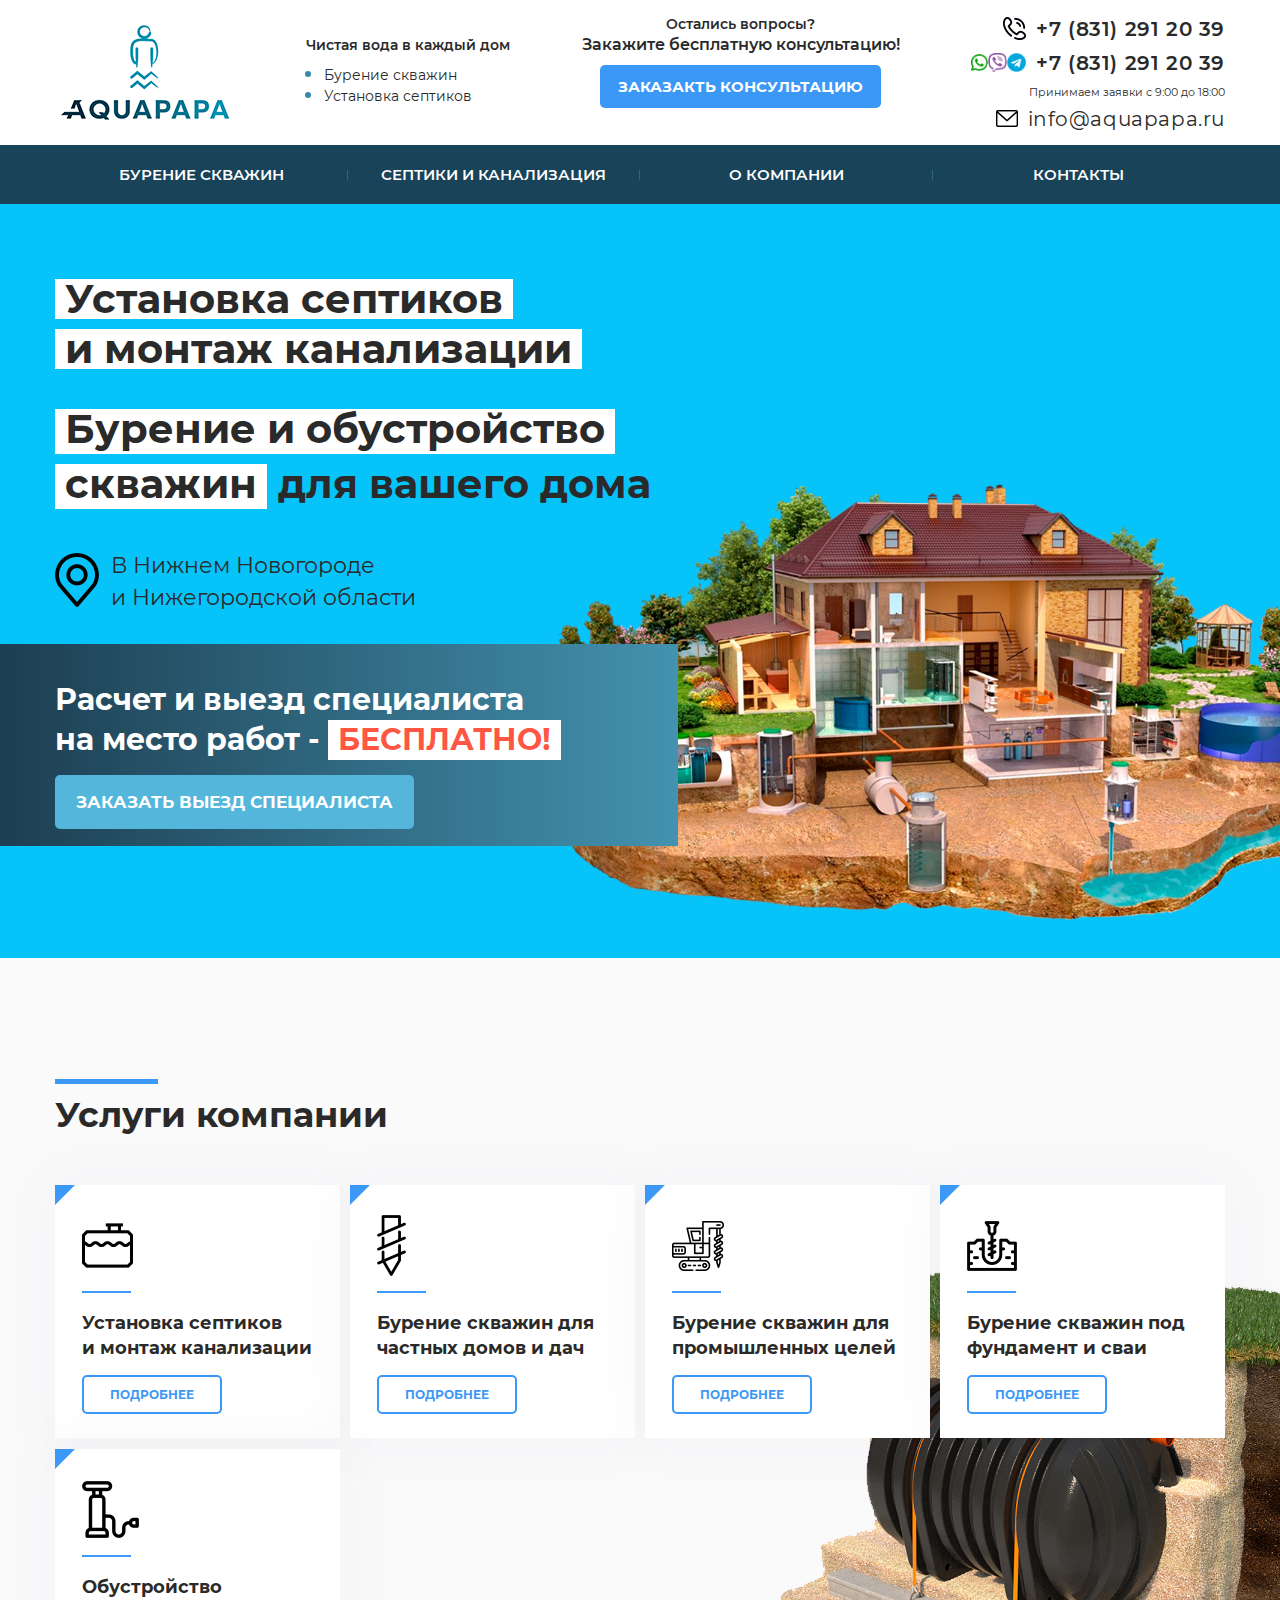
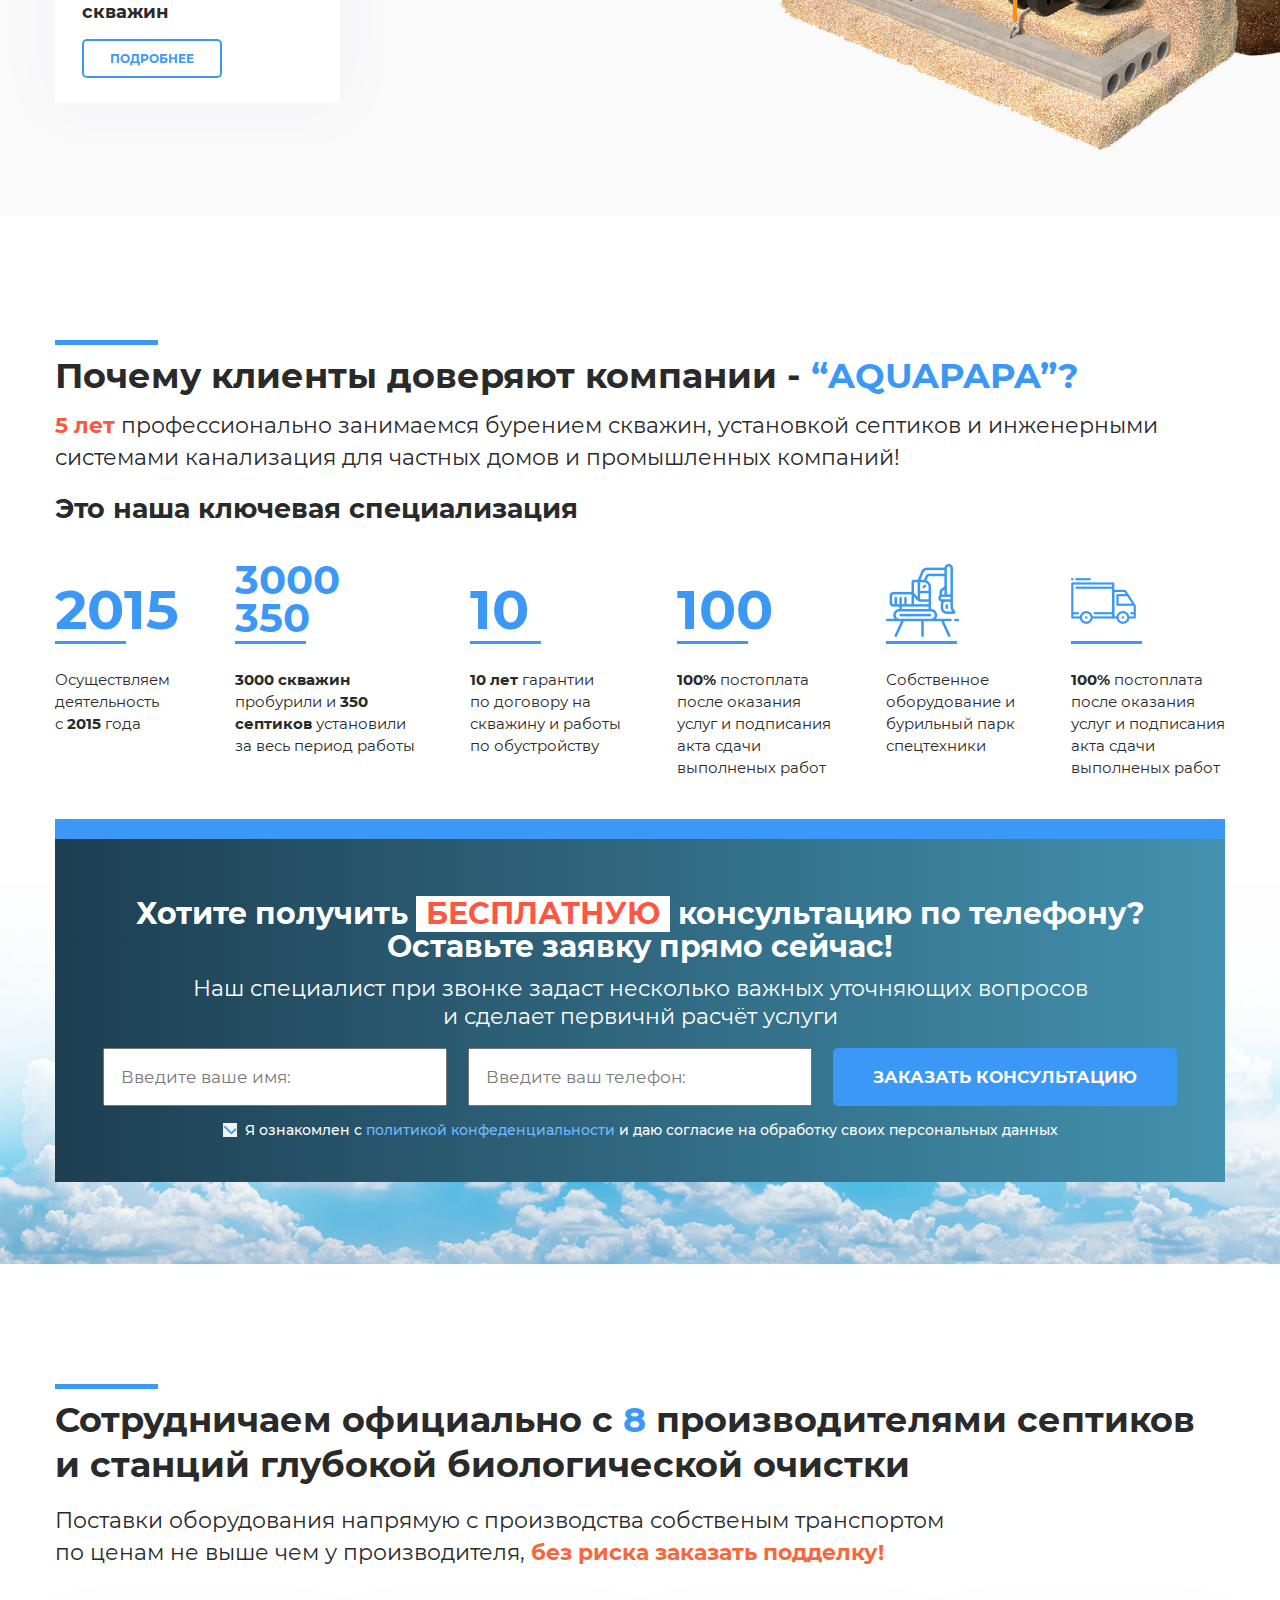
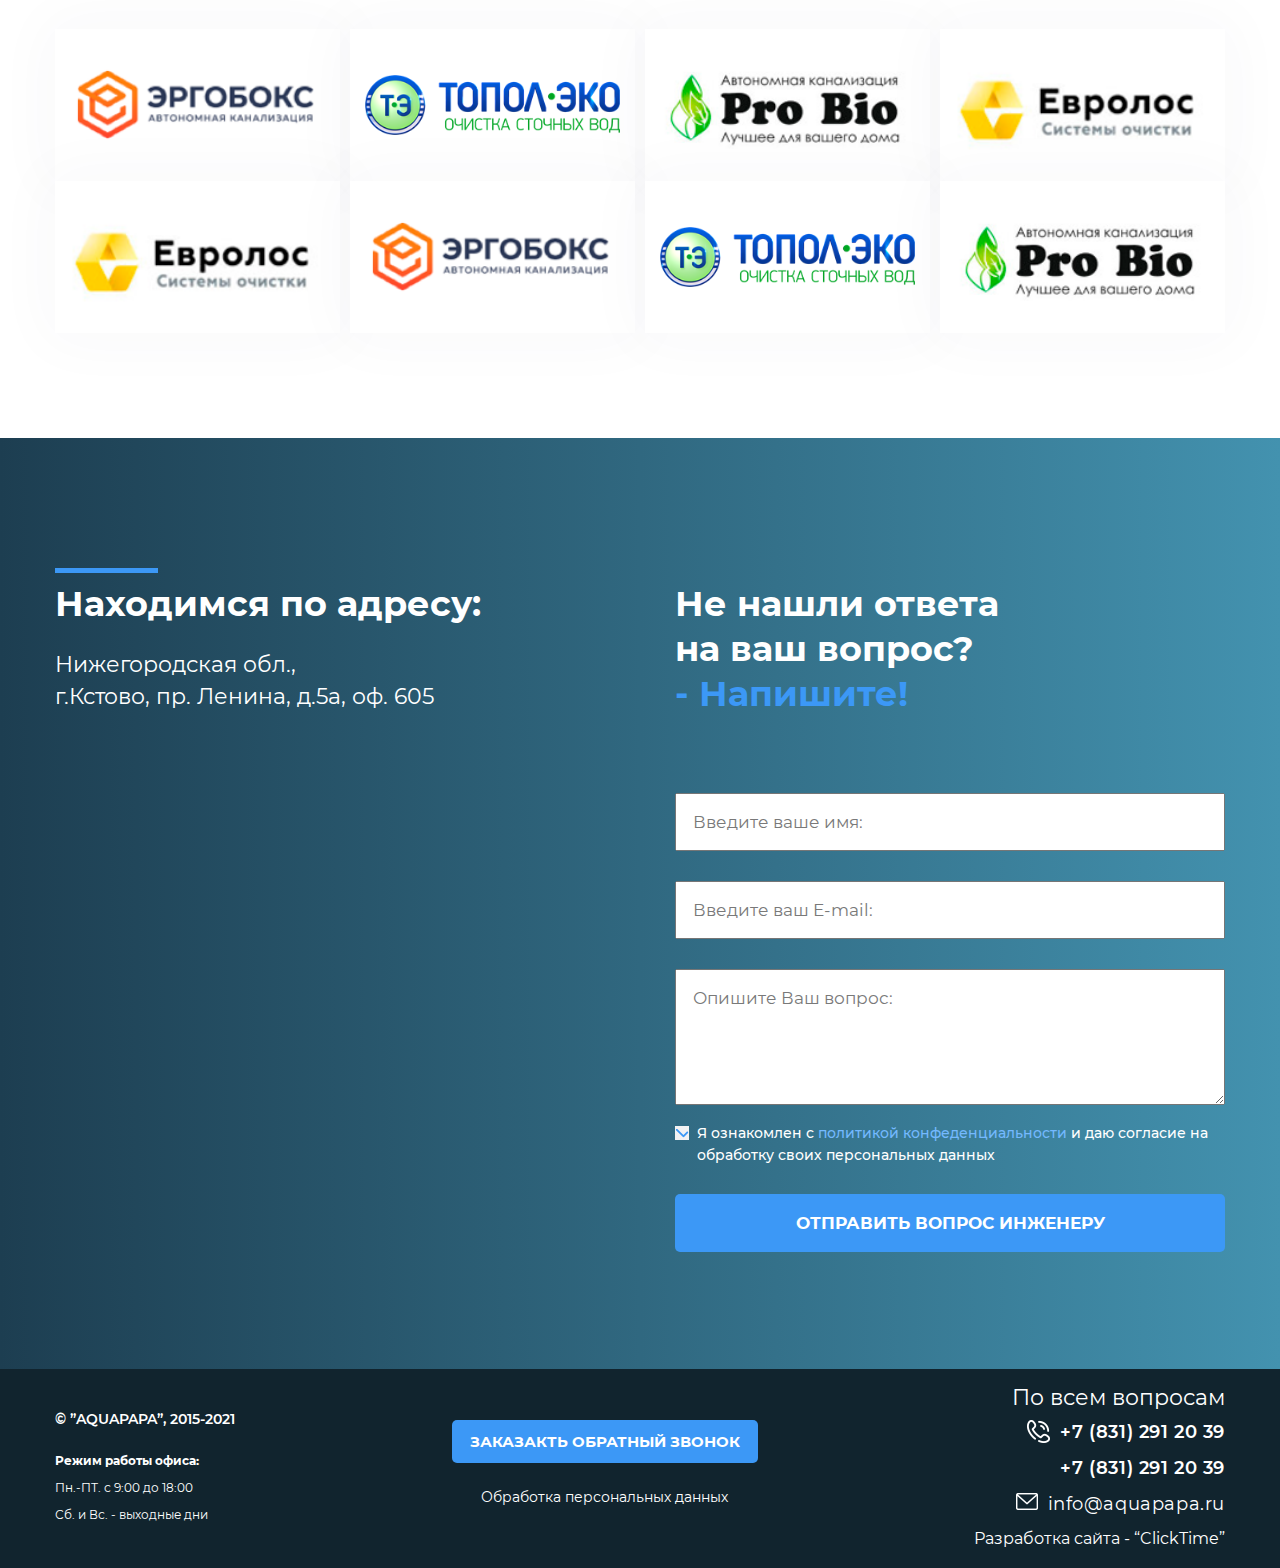
<file: main.html>
<!DOCTYPE html>
<html lang="ru">
<head>
    <meta charset="UTF-8">
    <meta http-equiv="X-UA-Compatible" content="IE=edge">
    <meta name="viewport" content="width=device-width, initial-scale=1.0">
    <link rel="stylesheet" href="css/style.css">
    <link rel="stylesheet" href="css/media.css">
    <title>AQUAPAPA</title>
</head>
<body>
    <header class="header">
        <div class="header-top">
            <div class="container">
                <div class="header-top__inner">
                    <div class="header-top__row">
                        <div class="header-top__col">
                            <div class="logo">
                                <a href="#" class="logo__link">
                                    <img src="img/logo.svg" alt="logo">
                                </a>
                            </div>
                        </div>    
                        <div class="header-top__col">
                            <div class="header-top__suptitle">
                                Чистая вода в каждый дом
                            </div>
                            <ul class="header-top-list">
                                <li class="header-top-list__item"><span>Бурение скважин</span></li>
                                <li class="header-top-list__item"><span>Установка септиков</span></li>
                            </ul>
                        </div>
                        <div class="header-top__col header-top__consultation"> 
                            <div class="header-top__suptitle">
                                Остались вопросы?
                            </div>
                            <div class="header-top__title">
                                Закажите бесплатную консультацию!
                            </div>
                            <div class="header-top-btn">
                                <a href="#" class="header-top-btn__link page-btn__link">
                                    Заказакть консультацию
                                </a>
                            </div>
                        </div>
                        <div class="header-top__col header-top__contacts">
                            <div class="contacts">
                                <div class="contacts__item">
                                    <div class="contacts__icon">
                                        <img src="img/phone-call.svg" alt="">
                                    </div>
                                    <div class="contacts__content">
                                        <a href="tel:+7(831)2912039" class="contact-link">
                                            +7 (831) 291 20 39
                                        </a>
                                    </div>
                                </div>
                                <div class="contacts__item">
                                    <div class="contacts__icon">
                                        <div class="messengers">
                                            <a href="" class="messengers__link" target="_blank">
                                                <img src="img/wtapp.svg" alt="">
                                            </a>
                                            <a href="#" class="messengers__link" target="_blank">
                                                <img src="img/vib.svg" alt="">
                                            </a>
                                            <a href="#" class="messengers__link" target="_blank">
                                                <img src="img/tg.svg" alt="">
                                            </a>
                                        </div>
                                    </div>
                                    <div class="contacts__content">
                                        <a href="tel:+7 (831) 291 20 39" class="contact-link">
                                            +7 (831) 291 20 39
                                        </a>
                                    </div>
                                </div>
                                <div class="schedule-text">
                                    Принимаем заявки с 9:00 до 18:00
                                </div>
                                <div class="contacts__item">
                                    <div class="contacts__icon">
                                        <img src="img/email.svg" alt="">
                                    </div>
                                    <div class="contacts__content contacts-email">
                                        <a href="mailto:info@aquapapa.ru" class="contact-link">
                                            info@aquapapa.ru
                                        </a>
                                    </div>
                                </div>
                            </div>
                        </div>
                    </div>
                </div>
            </div>
            <div class="add-to-favorites">
                <a href="javascript:void(0)" class="add-to-favorites__link" onClick="return rudr_favorite(this);">
                    <div class="add-to-favorites__wrapper">
                        <div class="add-to-favorites__bg"></div>
                        <div class="add-to-favorites__text">
                            Сохранить 
                            наш сайт
                            в Закладки
                        </div>
                        <div class="add-to-favorites__icon">
                            +
                        </div>
                    </div>
                </a>
            </div>
        </div>
        <div class="header-bottom">
            <div class="container">
                <div class="header__inner">
                    <nav class="page-nav header-nav">
                        <ul class="page-nav__list">
                            <li class="page-nav__item top-menu">
                                <a href="#" class="page-nav__link">
                                    Бурение скважин
                                </a> 
                                <ul class="sub-menu">
                                    <li class="sub-menu__item">
                                        <a href="#" class="sub-menu__link">
                                            Бурение скважин <br> для частных домов и дач
                                        </a>
                                    </li>
                                    <li class="sub-menu__item">
                                        <a href="#" class="sub-menu__link">
                                            промышленное бурение
                                        </a>
                                    </li>
                                    <li class="sub-menu__item">
                                        <a href="#" class="sub-menu__link">
                                            бурение под фундамент и связи
                                        </a>
                                    </li>
                                </ul>
                            </li>
                            <li class="page-nav__item">
                                <a href="#" class="page-nav__link">
                                    септики и канализация
                                </a>
                            </li>
                            <li class="page-nav__item">
                                <a href="#" class="page-nav__link">
                                    о компании
                                </a>
                            </li>
                            <li class="page-nav__item">
                                <a href="#" class="page-nav__link">
                                    контакты
                                </a>
                            </li>
                        </ul>
                    </nav>
                </div>
            </div>
        </div>
    </header>
    <section class="intro">
        <div class="container">
            <div class="intro__inner">
                <div class="intro__content">
                    <div class="intro__title">
                        <h1><span class="white-bg">Установка септиков</span> <span class="white-bg">и монтаж канализации</span></h1>
                    </div>
                    <div class="intro__subtitle">
                        <h2> <span class="white-bg">Бурение и обустройство</span><span class="white-bg">скважин</span> для вашего дома</h2>
                    </div>
                    <div class="intro-location">
                        <div class="intro-location__icon">
                            <img src="img/location.svg" alt="location">
                        </div>
                        <div class="intro-location__text">
                            В Нижнем Новогороде <br> и Нижегородской области
                        </div>
                    </div>
                    <div class="intro-order">
                        <div class="intro-order__title">
                            Расчет и выезд специалиста на место работ - <span class="white-bg color-red">БЕСПЛАТНО!</span>
                        </div>
                        <div class="intro-order__btn">
                            <a href="#" class="intro-order__btn-link page-btn__link">
                                ЗАКАЗАТЬ ВЫЕЗД СПЕЦИАЛИСТА
                            </a>
                        </div>
                    </div>
                </div>
                <div class="intro__pic">
                    <img src="img/intro_pic.webp" alt="">
                </div>
            </div>
        </div>
    </section>
    <section class="services">
        <div class="services__bg-text">
            услуги
        </div>
        <div class="services__bg-pic">
            <img src="img/services_bg.webp" alt="">
        </div>
        <div class="container">
            <div class="services__inner">
                <div class="section-title line-above-title services__title">
                    <h3>Услуги компании</h3>
                </div>
                <div class="services-list">
                    <div class="services-list-item">
                        <div class="services-list-item__icon">
                            <img src="img/tank_dark.png" alt="" class="icon-dark">
                            <img src="img/tank.png" alt="" class="icon-white">
                        </div>
                        <div class="services-list-item__title">
                            Установка септиков <br>
                            и монтаж канализации
                        </div>
                        <div class="services-list-item__btn">
                            <a href="#" class="services-list-item__link">
                                Подробнее
                            </a>
                        </div>
                    </div>
                    <div class="services-list-item">
                        <div class="services-list-item__icon">
                            <img src="img/drill-tip.png" alt="" class="icon-dark">
                            <img src="img/tank.png" alt="" class="icon-white">
                        </div>
                        <div class="services-list-item__title">
                            Бурение скважин для 
                            частных домов и дач
                        </div>
                        <div class="services-list-item__btn">
                            <a href="#" class="services-list-item__link">
                                Подробнее
                            </a>
                        </div>
                    </div>
                    <div class="services-list-item">
                        <div class="services-list-item__icon">
                            <img src="img/drilling-rig.png" alt="" class="icon-dark">
                            <img src="img/tank.png" alt="" class="icon-white">
                        </div>
                        <div class="services-list-item__title">
                            Бурение скважин для 
                            промышленных целей
                        </div>
                        <div class="services-list-item__btn">
                            <a href="#" class="services-list-item__link">
                                Подробнее
                            </a>
                        </div>
                    </div>
                    <div class="services-list-item">
                        <div class="services-list-item__icon">
                            <img src="img/drill.png" alt="" class="icon-dark">
                            <img src="img/tank.png" alt="" class="icon-white">
                        </div>
                        <div class="services-list-item__title">
                            Бурение скважин 
                            под фундамент и сваи
                        </div>
                        <div class="services-list-item__btn">
                            <a href="#" class="services-list-item__link">
                                Подробнее
                            </a>
                        </div>
                    </div>
                    <div class="services-list-item">
                        <div class="services-list-item__icon">
                            <img src="img/pump.png" alt="" class="icon-dark">
                            <img src="img/tank.png" alt="" class="icon-white">
                        </div>
                        <div class="services-list-item__title">
                            Обустройство <br>
                            скважин
                        </div>
                        <div class="services-list-item__btn">
                            <a href="#" class="services-list-item__link">
                                Подробнее
                            </a>
                        </div>
                    </div>
                </div>
            </div>
        </div>
    </section>
    <section class="why">
        <div class="why__bg">
            <img src="img/why_bg.webp" alt="">
        </div>
        <div class="container">
            <div class="why__inner">
                <div class="section-title line-above-title why__title">
                    <h3>Почему клиенты доверяют компании - <span class="color-blue">“AQUAPAPA”?</span></h3>
                </div>
                <div class="why__text">
                    <span class="color-red">5 лет</span> профессионально занимаемся бурением скважин, установкой септиков 
                    и инженерными системами канализация для частных домов и промышленных компаний!
                </div>
                <div class="section-subtittle why__subtitle">
                    Это наша ключевая специализация
                </div>
                <div class="why-list">
                    <div class="why-list__item">
                        <div class="why-list__icon">
                            <div class="why-list__num color-blue">
                                2015
                            </div>
                        </div>
                        <div class="why-list__text">
                            Осуществляем <br>
                            деятельность <br>
                            с <b>2015</b> года
                        </div>
                    </div>
                    <div class="why-list__item">
                        <div class="why-list__icon">
                            <div class="why-list__num_small color-blue">
                                3000
                            </div>
                            <div class="why-list__num_small color-blue">
                                350
                            </div>
                        </div>
                        <div class="why-list__text">
                            <b>3000 скважин</b> <br>
                            пробурили и <b>350 <br>
                            септиков</b> установили <br>
                            за весь период работы 
                        </div>
                    </div>
                    <div class="why-list__item">
                        <div class="why-list__icon">
                            <div class="why-list__num color-blue">
                                10
                            </div>
                        </div>
                        <div class="why-list__text">
                            <b>10 лет</b> гарантии <br>
                            по договору на <br>
                            скважину и работы <br>
                            по обустройству
                        </div>
                    </div>
                    <div class="why-list__item">
                        <div class="why-list__icon">
                            <div class="why-list__num color-blue">
                                100
                            </div>
                        </div>
                        <div class="why-list__text">
                            <b>100%</b> постоплата <br>
                            после оказания <br>
                            услуг и подписания <br>
                            акта сдачи <br>
                            выполненых работ
                        </div>
                    </div>
                    <div class="why-list__item">
                        <div class="why-list__icon">
                            <img src="img/digger.png" alt="">
                        </div>
                        <div class="why-list__text">
                            Собственное <br>
                            оборудование и <br>
                            бурильный парк <br>
                            спецтехники <br>
                        </div>
                    </div>
                    <div class="why-list__item">
                        <div class="why-list__icon">
                            <img src="img/truck.png" alt="">
                        </div>
                        <div class="why-list__text">
                            <b>100%</b> постоплата <br>
                            после оказания <br>
                            услуг и подписания <br>
                            акта сдачи <br>
                            выполненых работ
                        </div>
                    </div>
                </div>
                <div class="consultation-form">
                    <div class="consultation-form__title">
                        Хотите получить  <span class="white-bg color-red">бесплатную</span>  консультацию по телефону? <br>
                        Оставьте заявку прямо сейчас!
                    </div>
                    <div class="consultation-form__text">
                        Наш специалист при звонке задаст несколько важных уточняющих вопросов <br>
                        и сделает первичнй расчёт услуги
                    </div>
                    <form action="send.php" method="POST" class="consultation">
                        <div class="form-group">
                            <input type="text" class="form-input" id="consName" placeholder=" ">
                            <label for="consName" class="form-label">Введите ваше имя:</label>
                        </div>
                        <div class="form-group">
                            <input type="text" class="form-input" id="consPhone" placeholder=" ">
                            <label for="consPhone" class="form-label">Введите ваш телефон:</label>
                        </div>
                        <div class="form-submit">
                            <button class="form-button page-btn__link" type="submit">
                                Заказать консультацию
                            </button>
                        </div>
                        <div class="form-privacy-policy">
                            <div class="form-privacy-policy__checkbox">
                                <input type="checkbox" class="form-checkbox" id="privacyPolicyAgreement" checked>
                                <label for="privacyPolicyAgreement" class="checkbox-label">
                                    <div class="checkbox-label__area">
                                        <img src="img/checked.svg" alt="">
                                    </div>
                                    <div class="checkbox-label__text">
                                        Я ознакомлен с <a href="#" class="link-transition">политикой конфеденциальности</a> и даю  согласие на обработку своих персональных данных
                                    </div>
                                </label>
                            </div>
                        </div>
                    </form>
                </div>
            </div>
        </div>
    </section>
    <section class="partners">
        <div class="container">
            <div class="partners__inner">
                <div class="section-title line-above-title partners__title">
                    <h3>Сотрудничаем официально с <span class="color-blue">8</span> производителями 
                        септиков и станций глубокой биологической очистки</h3>
                </div>
                <div class="partners__text">
                    Поставки оборудования напрямую с производства собственым транспортом <br>
                    по ценам не выше чем у производителя, <span class="color-orange"><b>без риска заказать подделку!</b></span> 
                </div>
                <div class="partners-list">
                    <div class="partners-list__item">
                        <img src="img/logo1.png" alt="">
                    </div>
                    <div class="partners-list__item">
                        <img src="img/logo2.png" alt="">
                    </div>
                    <div class="partners-list__item">
                        <img src="img/logo3.png" alt="">
                    </div>
                    <div class="partners-list__item">
                        <img src="img/logo4.png" alt="">
                    </div>
                    <div class="partners-list__item">
                        <img src="img/logo4.png" alt="">
                    </div>
                    <div class="partners-list__item">
                        <img src="img/logo1.png" alt="">
                    </div>
                    <div class="partners-list__item">
                        <img src="img/logo2.png" alt="">
                    </div>
                    <div class="partners-list__item">
                        <img src="img/logo3.png" alt="">
                    </div>
                </div>
            </div>
        </div>
    </section>
    <section class="section-contacts">
        <div class="container">
            <div class="section-contacts__inner">
                <div class="section-contacts-col">
                    <div class="section-title line-above-title section-contacts__title">
                        <h3>Находимся по адресу:</h3>
                    </div>
                    <div class="section-contacts__text">
                        Нижегородская обл., <br>
                        г.Кстово, пр. Ленина, д.5а, оф. 605
                    </div>
                    <div class="section-contacts__map">
                        <iframe src="https://www.google.com/maps/embed?pb=!1m18!1m12!1m3!1d2213.7726729204956!2d43.93504581610429!3d56.29923685718175!2m3!1f0!2f0!3f0!3m2!1i1024!2i768!4f13.1!3m3!1m2!1s0x4151d58d328538a7%3A0xc4f36deff97eba3!2z0L_RgC4g0JvQtdC90LjQvdCwLCA1LCA2MDUsINCd0LjQttC90LjQuSDQndC-0LLQs9C-0YDQvtC0LCDQndC40LbQtdCz0L7RgNC-0LTRgdC60LDRjyDQvtCx0LsuLCA2MDMwMTE!5e0!3m2!1sru!2sru!4v1617357305195!5m2!1sru!2sru" width="800" height="600" style="border:0;" allowfullscreen="" loading="lazy"></iframe>
                    </div>
                </div>
                <div class="section-contacts-col section-contacts-col__form">
                    <div class="section-title section-contacts-col___title">
                        Не нашли ответа <br>
                        на ваш вопрос? <br>
                        <span class="color-blue">- Напишите!</span> 
                    </div>
                    <form method="POST" action="send.php" class="question-form">
                        <div class="form-group">
                            <input type="text" class="form-input" id="questionName" placeholder=" ">
                            <label for="questionName" class="form-label">Введите ваше имя:</label>
                        </div>
                        <div class="form-group">
                            <input type="text" class="form-input" id="questionEmail" placeholder=" ">
                            <label for="questionEmail" class="form-label">Введите ваш E-mail:</label>
                        </div>
                        <div class="form-group">
                            <textarea name="question-textarea" class="form-input" id="userQuestion" cols="30" rows="5" placeholder=" "></textarea>
                            <label for="userQuestion" class="form-label">Опишите Ваш вопрос:</label>
                        </div>
                        <div class="form-privacy-policy">
                            <div class="form-privacy-policy__checkbox">
                                <input type="checkbox" class="form-checkbox" id="questionPrivacyPolicyAgreement" checked>
                                <label for="questionPrivacyPolicyAgreement" class="checkbox-label">
                                    <div class="checkbox-label__area">
                                        <img src="img/checked.svg" alt="">
                                    </div>
                                    <div class="checkbox-label__text">
                                        Я ознакомлен с <a href="#" class="link-transition">политикой конфеденциальности</a> и даю  согласие на обработку своих персональных данных
                                    </div>
                                </label>
                            </div>
                        </div>
                        <div class="form-submit">
                            <button class="form-button page-btn__link" type="submit">
                                отправить вопрос инженеру
                            </button>
                        </div>
                    </form>
                </div>
            </div>
        </div>
    </section>
    <footer class="footer">
        <div class="container">
            <div class="footer__innrer">
                <div class="footer-col">
                    <div class="footer__copyright">
                        © ”AQUAPAPA”, 2015-2021
                    </div>
                    <div class="footer-schedule">
                        <div class="footer-schedule__title">
                            <b>Режим работы офиса:</b>
                        </div>
                        <div class="footer-schedule__text">
                            Пн.-ПТ. с 9:00 до 18:00 <br>
                            Сб. и Вс. - выходные дни
                        </div>
                    </div>
                </div>
                <div class="footer-col">
                    <div class="footer__callback">
                        <div class="footer-btn">
                            <a href="#" class="footer-btn__link page-btn__link">
                                Заказакть обратный звонок
                            </a>
                        </div>
                        <div class="personal-data">
                            <a href="#" class="personal-data__link link-transition">
                                Обработка персональных данных
                            </a>
                        </div>
                    </div>
                </div>
                <div class="footer-col footer-contacts">
                    <div class="footer-col__title">
                        По всем вопросам
                    </div>
                    <div class="contacts">
                        <div class="contacts__item">
                            <div class="contacts__icon">
                                <img src="img/phone-call_white.png" alt="">
                            </div>
                            <div class="contacts__content">
                                <a href="tel:+7(831)2912039" class="contact-link">
                                    +7 (831) 291 20 39
                                </a>
                            </div>
                        </div>
                        <div class="contacts__item">
                            <div class="contacts__content">
                                <a href="tel:+7 (831) 291 20 39" class="contact-link">
                                    +7 (831) 291 20 39
                                </a>
                            </div>
                        </div>
                        <div class="contacts__item">
                            <div class="contacts__icon">
                                <img src="img/email_white.png" alt="">
                            </div>
                            <div class="contacts__content contacts-email">
                                <a href="mailto:info@aquapapa.ru" class="contact-link">
                                    info@aquapapa.ru
                                </a>
                            </div>
                        </div>
                    </div>
                    <div class="footer__development">
                        Разработка сайта - <a href="#" class="development__link link-transition">“ClickTime”</a>
                    </div>
                </div>
            </div>
        </div>
    </footer>
    <script src="js/main.js"></script>
</body>
</html>
</file>
<file: css/style.css>
@font-face {
	font-family: 'Montserrat';
	src: url('../fonts/MontserratBlack.eot');
    src: url('../fonts/MontserratBlack.eot') format('embedded-opentype'),
         url('../fonts/MontserratBlack.woff2') format('woff2'),
         url('../fonts/MontserratBlack.woff') format('woff'),
         url('../fonts/MontserratBlack.ttf') format('truetype'),
         url('../fonts/MontserratBlack.svg#MontserratBlack') format('svg');
	font-weight: 900;
	font-style: normal;
}
@font-face {
	font-family: 'Montserrat';
    src: url('../fonts/MontserratExtraBold.eot');
    src: url('../fonts/MontserratExtraBold.eot') format('embedded-opentype'),
         url('../fonts/MontserratExtraBold.woff2') format('woff2'),
         url('../fonts/MontserratExtraBold.woff') format('woff'),
         url('../fonts/MontserratExtraBold.ttf') format('truetype'),
         url('../fonts/MontserratExtraBold.svg#MontserratExtraBold') format('svg');
	font-weight: 800;
	font-style: normal;
}
@font-face {
	font-family: 'Montserrat';
	src: url('../fonts/MontserratBold.eot');
    src: url('../fonts/MontserratBold.eot') format('embedded-opentype'),
         url('../fonts/MontserratBold.woff2') format('woff2'),
         url('../fonts/MontserratBold.woff') format('woff'),
         url('../fonts/MontserratBold.ttf') format('truetype'),
         url('../fonts/MontserratBold.svg#MontserratBold') format('svg');
	font-weight: 700;
	font-style: normal;
}
@font-face {
	font-family: 'Montserrat';
	src: url('../fonts/MontserratSemiBold.eot');
    src: url('../fonts/MontserratSemiBold.eot') format('embedded-opentype'),
         url('../fonts/MontserratSemiBold.woff2') format('woff2'),
         url('../fonts/MontserratSemiBold.woff') format('woff'),
         url('../fonts/MontserratSemiBold.ttf') format('truetype'),
         url('../fonts/MontserratSemiBold.svg#MontserratSemiBold') format('svg');
	font-weight: 600;
	font-style: normal;
}
@font-face {
	font-family: 'Montserrat';
	src: url('../fonts/MontserratMedium.eot');
    src: url('../fonts/MontserratMedium.eot') format('embedded-opentype'),
         url('../fonts/MontserratMedium.woff2') format('woff2'),
         url('../fonts/MontserratMedium.woff') format('woff'),
         url('../fonts/MontserratMedium.ttf') format('truetype'),
         url('../fonts/MontserratMedium.svg#MontserratMedium') format('svg');
	font-weight: 500;
	font-style: normal;
}
@font-face {
	font-family: 'Montserrat';
	src: url('../fonts/MontserratRegular.eot');
    src: url('../fonts/MontserratRegular.eot') format('embedded-opentype'),
         url('../fonts/MontserratRegular.woff2') format('woff2'),
         url('../fonts/MontserratRegular.woff') format('woff'),
         url('../fonts/MontserratRegular.ttf') format('truetype'),
         url('../fonts/MontserratRegular.svg#MontserratRegular') format('svg');
	font-weight: 400;
	font-style: normal;
}
@font-face {
	font-family: 'Montserrat';
	src: url('../fonts/MontserratLight.eot');
    src: url('../fonts/MontserratLight.eot') format('embedded-opentype'),
         url('../fonts/MontserratLight.woff2') format('woff2'),
         url('../fonts/MontserratLight.woff') format('woff'),
         url('../fonts/MontserratLight.ttf') format('truetype'),
         url('../fonts/MontserratLight.svg#MontserratLight') format('svg');
	font-weight: 300;
	font-style: normal;
}
@font-face {
	font-family: 'Futura PT';
	src: url('../fonts/futura_pt_demi.eot'); 
	src: url('../fonts/futura_pt_demi.eot?#iefix') format('embedded-opentype'), 
		url('../fonts/futura_pt_demi.woff2') format('woff2'),
		url('../fonts/futura_pt_demi.woff') format('woff'), 
		url('../fonts/futura_pt_demi.ttf') format('truetype'), 
		url('../fonts/futura_pt_demi.svg#futura_pt_demi') format('svg'); 
    font-weight: 600;
    font-style: normal;
}

/* BASE STYLES */

body {
    font-family: 'Montserrat';
    font-size: 22px;
    line-height: 100%;
    font-weight: 400;
    margin: 0;
    padding: 0;
    color: #2a2a2a;
    background: #fff;
    overflow-x: hidden
}

h1, h2, h3, h4, h5, h6, p {
    margin: 0;
	padding: 0;
    font-size: inherit;
    font-weight: inherit;
}

*,
*::after,
*::before {
    box-sizing: border-box;
}

.container {
    width: 100%;
    max-width: 1200px;
    padding: 0 15px;
    margin: 0 auto;
}
.white-bg {
    display: inline-block;
    padding: 0 10px;
    background: #fff;
}
.color-blue {
    color: #3c98f6;
}
.color-red {
    color: #ff5644;
}
.color-orange {
    color: #f6683c;
}
.link-transition {
    transition: .3s linear;
}
.link-transition:hover {
    color: #177de4;
}
.gray-bg {
    background: #f2f2f6;
}
.text-uppercase {
    text-transform: uppercase;
}
.no-scroll {
    overflow: hidden;
}

/* HEADER */

.header {
    width: 100%;
}
.header-top {
    position: relative;
    padding: 17px 0 16px;
}
.header-top__inner {
    position: relative;
}
.header-top__row {
    display: flex;
    align-items: center;
    justify-content: space-between;
    font-size: 14px; 
    line-height: 100%;
} 
.header-top__col-text {
    line-height: 150%;
}
.header-top__suptitle {
    font-weight: 600;
}
.header-top-list {
    margin-block-start: 15px;
    margin-block-end: 0;
    padding-inline-start: 18px;
}
.header-top-list__item {
    font-size: 20px;
    line-height: 12px;
    margin-bottom: 7px;
    color: #358aa9;
}
.header-top-list__item span {
    color: #2a2a2a;
    font-size: 14px;
}
.header-top__consultation {
    text-align: center;
}
.header-top__title {
    font-size: 16px;
    font-weight: 600;
    margin: 7px 0 0;
}
.page-btn__link {
    padding: 12px 18px;
    font-size: 15px;
    font-weight: 700;
    text-transform: uppercase;
    text-decoration: none;
    color: #fff;
    background: #3c98f6;
    border-radius: 5px;
    transition: .3s linear;
}
.page-btn__link:hover {
    background: #177de4;
}
.header-top-btn {
    margin: 28px 0 35px;
}
.header-top__contacts {
    align-self: stretch;
}
.contacts {
    display: flex;
    flex-direction: column;
    align-items: flex-end;
    justify-content: space-between;
    height: 100%;
}
.contacts__item {
    display: flex;
    align-items: center;
}
.contacts__content {
    margin-left: 10px;
}
.contact-link {
    display: inline-block;
    font-size: 20px;
    font-weight: 600;
    letter-spacing: 0.59px;
    text-decoration: none;
    color: #2a2a2a;
    margin-left: auto;
    transition: .3s linear;
}
.contact-link:hover {
    color: #3c97f5;
}
.messengers {
    display: flex;
    align-items: center;
}
.messengers__link {
    text-decoration: none;
}
.contacts-email .contact-link {
    font-weight: 400;
}
.schedule-text {
    font-size: 11px;
}
.add-to-favorites {
    position: absolute;
    top: 0;
    right: 30px;
    width: 173px;
    height: 104px;
}
.add-to-favorites__wrapper {
    position: relative;
    width: 100%;
    height: 100%;
    padding-top: 17px;
}
.add-to-favorites__bg {
    position: absolute;
    top: 0;
    left: 0;
    width: 100%;
    height: 100%;
    background: #f94141;
    transform: skewX(-20deg);
    z-index: -1;
}
.add-to-favorites__text {
    font-size: 15px;
    line-height: 19px;
    font-weight: 700;
    color: #fff;
    max-width: 91px;
    margin: 0 auto;
}
.add-to-favorites__icon {
    position: absolute;
    bottom: 8px;
    left: 0;
    font-size: 41px;
    font-weight: 700;
    color: #fff;
}
.add-to-favorites__link {
    text-decoration: none;
}

.header-bottom {
    background: #194359;
}
.page-nav__list {
    display: flex;
    justify-content: space-between;
    align-items: center;
    list-style: none;
    margin-block-start: 0;
    margin-block-end: 0;
    padding-inline-start: 0;
}
.page-nav__item {
    position: relative;
    width: 25%;
    text-align: center;
}
.page-nav__item::after {
    content: '';
    position: absolute;
    top: 50%;
    right: 0;
    width: 1px;
    height: 10px;
    background-color: #2e667e;
    transform: translateY(-50%);
}
.page-nav__item:last-child:after {
    display: none;
}
.page-nav__link {
    display: inline-block;
    width: 100%;
    padding: 22px 0;
    font-size: 15px;
    line-height: 100%;
    font-weight: 600;
    text-transform: uppercase;
    text-decoration: none;
    color: #fff;
}

.top-menu {
    position: relative;
}
.sub-menu {
    position: absolute;
    top: 73px;
    left: 0;
    width: 326px;
    background-color: #fff;
    z-index: 10;
    list-style: none;
    padding-inline-start: 0;
    padding: 10px 0;
    text-align: left;
    font-weight: 600;
    transform-origin: 50% 0;
    transform: scaleY(0);
    transition: .3s linear;

}
.header-bottom .sub-menu {
    box-shadow: 0 10px 10px rgba(0, 0, 0, 0.3);
}
.top-menu:hover .sub-menu {
    transform: scaleY(1);
}
.sub-menu__item {
    transition: .3s linear;
}
.sub-menu__item:hover {
    background: #194359;
}
.sub-menu__link {
    display: inline-block;
    width: 100%;
    font-size: 15px;
    line-height: 20px;
    font-weight: 600;
    color: #194359;
    text-decoration: none;
    text-transform: uppercase;
    transition: .3s linear;
    padding: 10px 0 10px 42px;
}
.sub-menu__item:hover .sub-menu__link {
    color: #fff;
}

/* MOBILE MENU */

.mobile-menu {
    position: relative;
    display: none;
}
.mobile-menu__inner {
    display: flex;
    justify-content: space-between;
    align-items: center;
    padding: 10px 0;
}
.mobile-menu .logo {
    width: 100px;
}
.mobile-menu .logo img {
    width: 100%;
    height: auto;
    display: block;
}
.burger-menu {
    width: 35px;
    cursor: pointer;
}
.burger-menu__item {
    display: block;
    width: 100%;
    height: 3px;
    border-radius: 5px;
    background: #194359;
}
.burger-menu__item:nth-child(2) {
    margin: 7px 0;
}
.jump-menu {
    position: fixed;
    top: 0;
    left: 0;
    width: 100%;
    height: 100vh;
    padding: 45px 20px;
    background: #fff;
    z-index: 20;
    transform: translateX(100%);
    transition: .3s linear;
    overflow: scroll;
}
.jump-menu.jump-menu_active {
    transform: translateX(0);
}
.jump-menu__wrapper {
    position: relative;
}
.jump-menu .page-nav__list {
    flex-direction: column;
    align-items: center;
    margin-bottom: 30px;
}
.jump-menu .page-nav__item {
    width: 100%;
}
.jump-menu .page-nav__link {
    color: #194359;
}
.jump-menu .page-nav__item::after {
    display: none;
}
.jump-menu .contacts {
    height: auto;
    align-items: center;
    justify-content: flex-start;
}
.jump-menu .contacts__item {
    margin-bottom: 20px;
}
.jump-menu .header-top-btn {
    text-align: center;
}
.jump-menu__close {
    position: absolute;
    top: -20px;
    right: 0px;
    width: 20px;
    cursor: pointer;
}
.jump-menu__close img {
    width: 100%;
    height: auto;
    display: block;
}
.jump-menu .sub-menu {
    position: static;
    top: auto;
    left: auto;
    width: 100%;
    text-align: center;
    padding: 0;
    overflow: hidden;
    height: 0;
    transform: scaleY(1);
}
.jump-menu .sub-menu__item {
    padding-left: 0;
}
.jump-menu .top-menu .page-nav__link {
    position: relative;
}
.jump-menu .sub-menu__link {
    font-size: 14px;
    line-height: 20px;
    font-weight: 400;
    padding: 10px 0;
}
.jump-menu .top-menu:hover .sub-menu {
    height: auto;
    padding: 0;
    box-shadow: 0 0 0 #fff;
}

/* INTRO */

.intro {
    position: relative;
    padding: 75px 0 145px;
    background: #06c3fa;
    overflow: hidden;
}
.intro__inner {
    display: flex;
}
.intro__content {
    display: flex;
    flex-direction: column;
    z-index: 2;
}
.intro__title {
    font-size: 40px;
    font-weight: 700;
    line-height: 40px;
    max-width: 535px;
    margin-bottom: 30px;
}
.intro__title .white-bg,
.intro__subtitle .white-bg {
    margin-bottom: 10px;
}
.intro__subtitle {
    font-size: 40px;
    font-weight: 700;
    line-height: 40px;
    max-width: 600px;
}
.intro__subtitle .white-bg {
    padding-bottom: 5px;
}
.intro__pic {
    position: absolute;
    bottom: 34px;
    right: -10px;
    width: 100%;
    max-width: 1034px;
    z-index: 1;
}
.intro__pic img {
    width: 100%;
    height: auto;
}
.intro-location {
    display: flex;
    align-items: center;
    margin-top: 31px;
}
.intro-location__icon {
    margin-right: 12px;
}
.intro-location__text {
    font-size: 22px;
    font-weight: 400;
    line-height: 32px;
    max-width: 320px;
}
.intro-order {
    margin-top: 66px;
    max-width: 515px;
    color: #fff;
}
.intro-order__title {
    font-size: 30px;
    font-weight: 700;
    line-height: 40px;
}
.intro-order__btn {
    margin-top: 30px;
}
.intro-order__btn-link {
    font-size: 17px;
    padding: 17px 21px;
    background-color: #54b6da;
}
.intro-order::before {
    content: '';
    position: absolute;
    left: 0;
    bottom: 112px;
    right: -43px;
    width: 50%;
    height: 202px;
    background-color: #194359;
    background-image: linear-gradient(to right, #1d3e51 0%, #4392af 100%);
    z-index: -1;
}

/* SERVICES */

.services {
    position: relative;
    overflow: hidden;
    padding: 134px 0 103px;
    background-color: #fafafb;
}
.services__bg-text {
    position: absolute;
    width: 100%;
    top: -65px;
    left: 0;
    font-family: 'Futura PT';
    font-size: 372px;
    line-height: 100%;
    text-align: center;
    text-transform: uppercase;
    color: #3c97f5;
    opacity: 0.05;
    z-index: -1;
}
.services__bg-pic {
    position: absolute;
    bottom: 62px;
    right: -161px;
}
.section-title {
    position: relative;
    font-size: 35px;
    font-weight: 700;
    line-height: 45px;
}
.line-above-title::before {
    content: '';
    position: absolute;
    top: -13px;
    left: 0;
    width: 103px;
    height: 5px;
    background-color: #3c98f6;
}
.services__title {
    margin-bottom: 48px;
}
.services-list {
    display: flex;
    flex-wrap: wrap;
    justify-content: space-between;
    align-items: center;
}
.services-list-item {
    position: relative;
    display: flex;
    flex-direction: column;
    align-items: flex-start;
    justify-content: flex-end;
    width: 285px;
    height: 253px;
    padding: 30px 27px 32px;
    background: #fff;
    box-shadow: 0 0 62px 8px rgba(56, 69, 86, 0.03);
    margin-bottom: 11px;
    transition: .3s linear;
}
.icon-white {
    display: none;
}
.services-list-item:hover {
    background-color: #3c98f6;
    color: #fff;
}
.services-list-item:hover .icon-white {
    display: block;
}
.services-list-item:hover .icon-dark {
    display: none;
}
.services-list-item::before {
    content: "";
    position: absolute;
    top: 0;
    left: 0;
    width: 10px;
    height: 17px;
    border: 10px solid #fff; 
    border-left: 10px solid #3c98f6; 
    border-top: 10px solid #3c98f6;
    transition: .3s linear;
}
.services-list-item:hover::before {
    border-left: 10px solid #fff; 
    border-top: 10px solid #fff;
    border-right: 10px solid #3c98f6; 
    border-bottom: 10px solid #3c98f6;
}
.services-list-item__btn {
    margin-top: 20px;
}
.services-list-item__link {
    font-size: 12px;
    color: #3c98f6;
    text-decoration: none;
    padding: 10px 26px;
    border-radius: 5px;
    border: 2px solid #3c98f6;
    font-weight: 700;
    text-transform: uppercase;
    transition: .3s linear;
}
.services-list-item:hover .services-list-item__link {
    color: #fff;
    border: 2px solid #fff;
}
.services-list-item__link:hover {
    background-color: #3c98f6;
    color: #fff;
}
.services-list-item__icon {
    display: flex;
    align-items: center;
    justify-content: flex-start;
    min-height: 61px;
    margin-bottom: auto;
}
.services-list-item__title {
    position: relative;
    font-size: 18px;
    font-weight: 700;
    line-height: 25px;
}
.services-list-item__title::before {
    content: '';
    position: absolute;
    top: -20px;
    left: 0;
    width: 49px;
    height: 2px;
    background-color: #3c98f6;
    transition: .3s linear;
}
.services-list-item:hover .services-list-item__title::before {
    background-color: #fff;
}


/* WHY */

.why {
    position: relative;
    padding: 137px 0 82px;
    overflow: hidden;
}

.why__bg {
    position: absolute;
    bottom: 0;
    left: 0;
    width: 100%;
    z-index: -1;
}
.why__bg img {
    width: 100%;
    height: auto;
    display: block;
}
.why__title {
    margin-bottom: 12px;
}
.why__text {
    margin-bottom: 24px;
    line-height: 32px;
}
.why__text .color-red {
    font-weight: 700;
}
.section-subtittle {
    font-size: 27px;
    font-weight: 700;
}
.why__subtitle {
    margin-bottom: 44px;
}
.why-list {
    display: flex;
    justify-content: space-between;
    align-items: flex-start;
    flex-wrap: wrap;
    margin-bottom: 60px;
}
.why-list__item {
    display: flex;
    flex-direction: column;
    justify-content: center;
    align-items: flex-start;
}
.why-list__icon {
    height: 73px;
    display: flex;
    flex-direction: column;
    justify-content: flex-end;
}
.why-list__icon img {
    margin-bottom: auto;
    margin-top: auto;
}
.why-list__num {
    font-size: 55px;
    line-height: 100%;
    font-weight: 700;  
}
.why-list__num_small {
    line-height: 38px;
    font-size: 40px;
    font-weight: 700;
}
.why-list__text {
    position: relative;
    margin-top: 32px;
    font-size: 15px;
    max-width: 190px;
}
.why-list__text::before {
    content: "";
    position: absolute;
    top: -28px;
    left: 0;
    width: 71px;
    height: 3px;
    background-color: #3c98f6;
}
.consultation-form {
    width: 100%;
    padding: 57px 48px 41px;
    background-image: linear-gradient(to right, #1d3e51 0%, #4392af 100%);
    text-align: center;
    box-shadow: 0 -20px 0 #3c98f6;
}
.consultation-form__title {
    font-size: 30px;
    line-height: 100%;
    font-weight: 700;
    color: #ffffff;
    margin-bottom: 13px;
}
.consultation-form__title span {
    text-transform: uppercase;
    padding-bottom: 3px;
    padding-top: 3px;
}
.consultation-form__text {
    color: #fff;
    margin-bottom: 17px;
    line-height: 28px;
}
.consultation {
    display: flex;
    justify-content: space-between;
    align-items: center;
    flex-wrap: wrap;
}
.form-group {
    position: relative;
}
.consultation .form-group {
    width: 32%;
}
.consultation .form-submit {
    width: 32%;
}
.form-button {
    font-family: 'Montserrat';
    display: block;
    width: 100%;
    border: none;
    padding-top: 19px;
    padding-bottom: 19px;
    font-size: 17px;
    outline: none;
    cursor: pointer;
}
.form-input {
    font-family: 'Montserrat';
    width: 100%;
    outline: none;
    font-size: 17px;
    padding: 17px 18px;
}
.form-marker {
    display: none;
}
.form-input.input_invalidated {
    border: 1px solid #f94141 !important;
}
.form-label {
    position: absolute;
    top: 18px;
    left: 18px;
    font-size: 17px;
    color: #797979;
    transition: .3s linear;
}
.form-input:focus ~ .form-label,
.form-input:not(:placeholder-shown) ~ .form-label {
    opacity: 0;
}
.form-privacy-policy {
    margin-top: 13px;
    width: 100%;
}
.form-checkbox {
    display: none;
}
.checkbox-label {
    display: flex;
    justify-content: center;
    font-size: 14px;
    font-weight: 500;
    color: #fff;
}
.input_invalidated ~ .checkbox-label {
    color: #f94141 !important;
}
.checkbox-label__area {
    position: relative;
    width: 14px;
    min-width: 14px;
    height: 14px;
    background-color: #f2f2f3;
    margin-right: 8px;
    cursor: pointer;
    margin-top: 4px;
}
.checkbox-label__area img {
    position: absolute;
    top: 50%;
    left: 50%;
    transform: translate(-50%, -50%);
    display: none;
}
.form-checkbox:checked ~ .checkbox-label img {
    display: block;
}
.checkbox-label a {
    text-decoration: none;
    color: #74b9ff;
}

/* PARTNERS */

.partners {
    position: relative;
    padding: 133px 0 105px;
    z-index: 1;
}
.partners__pic {
    position: absolute;
    bottom: 0;
    right: -170px;
    z-index: -1;
    transform: translateY(160px);
}
.partners__title {
    margin-bottom: 18px;
}
.partners__text {
    max-width: 895px;
    margin-bottom: 60px;
    line-height: 32px;
}
.partners-list {
    display: flex;
    justify-content: space-between;
    flex-wrap: wrap;
}
.partners-list__link {
    display: block;
    width: 24%;
    max-width: 285px;
    min-width: 265px;
    transition: .3s linear;
    margin-bottom: 15px;
}
.partners-list__link:hover {
    transform: translateY(-6px);
    box-shadow: 0 0 10px rgba(0, 0, 0, 0.3);
}
.partners-list__item {
    display: flex;
    align-items: center;
    justify-content: center;
    width: 100%;
    padding: 0 15px;
    max-width: 285px;
    min-width: 265px;
    height: 152px;
    background-color: #ffffff;
    box-shadow: 0 0 62px 8px rgba(56, 69, 86, 0.03);
}
.partners-list__item img {
    width: 100%;
    height: auto;
}
/* CONTACTS */

.section-contacts {
    padding: 143px 0 117px;
    background-image: linear-gradient(to right, #1d3e51 0%, #4392af 100%);
    color: #fff;
    overflow-x: hidden;
}
.section-contacts__inner {
    display: flex;
    justify-content: space-between;
}
.section-contacts__title {
    margin-bottom: 23px;
}
.section-contacts-col {
    width: 47%;
}
.section-contacts__text {
    margin-bottom: 27px;
    line-height: 32px;
}
.section-contacts__map {
    width: 100%;
    height: 512px;
}
.section-contacts__map iframe {
    width: 100%;
    height: 100%;
}
.section-contacts-col__form {
    display: flex;
    flex-direction: column;
    justify-content: space-between;
}
.section-contacts-col___title {
    margin-bottom: 57px;
}
.question-form .checkbox-label {
    align-items: flex-start;
}
.question-form .checkbox-label__area {
    margin-top: 4px;
}

.question-form .form-group input {
    margin-bottom: 30px;
}
.question-form .form-submit {
    margin-top: 28px;
}

/* FOOTER */

.footer {
    padding: 18px 0;
    background-color: #11242e;
    color: #fff;
}
.footer__innrer {
    display: flex;
    justify-content: space-between;
    align-items: center;
}
.footer__copyright {
    font-size: 14px;
    font-weight: 600;
    margin-bottom: 18px;
}
.footer-schedule {
    font-size: 12px;
    line-height: 26.9px;
}
.footer__callback {
    display: flex;
    flex-direction: column;
    align-items: center;
}
.personal-data {
    margin-top: 31px;
}
.personal-data__link {
    font-size: 14px;
    color: #fff;
    text-decoration: none;
}
.footer-contacts {
    display: flex;
    flex-direction: column;
    align-items: flex-end;
}
.footer-contacts .contacts__item {
    align-items: flex-start;
}
.footer-col__title {
    margin-bottom: 11px;
}
.footer .contact-link {
    color: #fff;
    font-size: 18px;
    margin-bottom: 13px;
}
.footer .contact-link:hover {
    color: #3c97f5;
}
.footer__development {
    font-size: 16px;
}
.development__link {
    text-decoration: none;
    color: #fff;
}

/* PAGE CONTACTS */

.contacts-intro {
    position: relative;
    padding: 131px 0 67px;
}
.contacts-intro__bg {
    z-index: -2;
}
.contacts-intro__pic {
    position: absolute;
    bottom: -251px;
    right: -176px;
    z-index: 200;
}
.contacts-intro::before,
.contacts-intro::after {
    content: "";
    position: absolute;
    top: 245px;
    width: 49%;
    height: 835px;
    box-shadow: 0 0 74px 7px rgba(60, 130, 179, 0.11);
    background-color: #ffffff;  
    opacity: 0.6;
    z-index: -1;
}
.contacts-intro::before {
    left: 0;
}
.contacts-intro::after { 
    right: 0;
}

.contacts-intro__title {
    margin-bottom: 20px;
}
.contacts-intro__text {
    font-weight: 500;
    margin-bottom: 70px;
}
.contacts-intro__content {
    display: flex;
    justify-content: space-between;
}
.contacts-intro-col {
    width: 45%;
}
.contacts-intro-col__title {
    font-size: 32px;
    font-weight: 700;
    line-height: 48px;
    margin-bottom: 40px;
}
.contacts-intro-col__item {
    font-size: 20px;
    font-weight: 500;
    line-height: 32px;
    margin-bottom: 35px;
}
.contacts-intro-col__item a {
    text-decoration: none;
    color: #3c98f6;
}

/* PAGE ABOUT */

.about {
    position: relative;
    overflow: hidden;
    padding: 132px 0 97px;
}
.about-pic {
    position: absolute;
    max-width: 660px;
    bottom: -235px;
    right: -173px;
    z-index: 2;
}
.about-pic img {
    width: 100%;
    height: auto;
}

.about__title {
    margin-bottom: 20px;
}
.about-list {
    display: flex;
    justify-content: space-between;
    margin-top: 70px;
}
.about-list__item {
    position: relative;
    width: 100%;
    max-width: 370px;
    background: #f2f2f6;
    padding: 26px 24px;
    border: 4px solid transparent;
    transition: .3s linear;
}
.about-list__item:hover {
    border: 4px solid #3c97f5;
    transform: translateY(-10px);
    box-shadow: 0 0 10px rgba(0, 0, 0, 0.3);
}
.about-list__item::before {
    content: "";
    position: absolute;
    top: -4px;
    left: -4px;
    width: 18px;
    height: 17px;
    border: 10px solid transparent;
    border-left: 10px solid #3c98f6;
    border-top: 10px solid #3c98f6;
    transition: .3s linear;
}
.about-list__icon {
    margin-bottom: 40px;
}
.about-list__number {
    font-weight: 800;
    font-size: 77px;
    line-height: 100%;
    color: #3c98f6;
    margin-bottom: 10px;
}
.about-list__text {
    font-size: 18px;
    font-weight: 800;
}
.managers {
    position: relative;
    padding: 168px 0 114px;
    z-index: 10;
}
.managers::before {
    content: "";
    position: absolute;
    width: 30%;
    left: 0;
    top: 135px;
    height: 560px;
    background-color: #ffffff;
    z-index: -1;
}
.managers::after {
    content: "";
    position: absolute;
    width: 40%;
    right: 0;
    top: 135px;
    height: 406px;
    background-color: #ffffff;
    z-index: -1;
}
.managers-content {
    display: flex;
    justify-content: space-between;
}
.managers-content__text {
    width: 100%;
    max-width: 675px;
}
.managers__title {
    margin-bottom: 93px; 
}
.managers-content {
    display: flex;
    align-items: center;
}
.section-subtitle {
    font-size: 32px;
    font-weight: 700;
}
.managers__subtitle {
    margin-bottom: 26px;
}
.managers-list {
    display: flex;
    flex-direction: column;
    font-weight: 500;
    line-height: 33px;
    margin-bottom: 33px;
}
.managers-list__item {
    position: relative;
    padding-left: 30px;
}
.managers-list__item::before {
    content: "";
    position: absolute;
    top: 9px;
    left: 0;
    width: 18px;
    height: 17px;
    border: 10px solid transparent;
    border-left: 10px solid #3c98f6;
    border-top: 10px solid #3c98f6;
    transition: .3s linear;
}
.managers-text {
    font-size: 18px;
    font-weight: 500;
    line-height: 26px;
}
.managers-content__pic {
    display: flex;
    flex-direction: column;
    text-align: center;
    width: 100%;
    max-width: 413px;
}
.managers-content__pic img {
    width: 100%;
    height: auto;
    display: block;
    box-shadow: 40px -40px 0 #3c98f6;
}
.managers-content__pic-text {
    margin-top: 25px;
}
.managers-content__pic-text-name {
    font-weight: 700;
}
.managers-content__pic-text-descr {
    font-size: 15px;
    font-weight: 500;
    margin-top: 10px;
}

.certificates__titel {
    margin-bottom: 65px;
}
.certificates-list {
    display: flex;
    justify-content: space-between;
    align-items: center;
}
.certificates-list__item {
    width: 22%;
    transition: .3s linear;
    border: 4px solid transparent;
}
.certificates-list__item:hover {
    transform: translateY(-10px);
    border: 4px solid #3c97f5;
}
.certificates-list__item img {
    width: 100%;
    height: auto;
}

.spec-tech {
    padding: 133px 0 120px;
}
.spec-tech__title {
    margin-bottom: 55px;
}
.spec-tech-list {
    display: flex;
    justify-content: space-between;
    flex-wrap: wrap;
    align-items: center;
}
.spec-tech-list__item {
    width: 370px;
    height: 330px;
    padding: 20px 18px;
    background: #fff;
    margin-bottom: 20px;
}
.spec-tech-list__item img {
    width: 100%;
    height: 100%;
    object-fit: cover;
    display: block;
}

/* PAGE CANALIZATION */

.second-intro {
    position: relative;
    padding: 71px 0 88px;
    background: #06c3fa;
    overflow: hidden;
    color: #fff;
    z-index: 2;
}
.second-intro__inner {
    display: flex;
    flex-direction: column;
    align-items: center;
    z-index: 2;
}
.second-intro__pic {
    position: absolute;
    left: 50%;
    bottom: -10px;
    width: 100%;
    max-width: 1200px;
    transform: translate(-50%, 0);
    z-index: -2;
}
.second-intro__overlay {
    position: absolute;
    top: 0;
    left: 0;
    width: 100%;
    height: 100%;
    background: url(../img/overlay.png);
    z-index: -1;
}
.second-intro__pic img {
    width: 100%;
    height: auto;
}
.second-intro__title {
    font-size: 40px;
    font-weight: 700;
    line-height: 50px;
    text-align: center;
    text-shadow: 0 0 50px rgba(0, 0, 0, 1);
}
.second-intro__title span {
    text-shadow: none;
    box-shadow: 0 0 30px rgba(0, 0, 0, 0.2);
}
.second-intro-location {
    display: flex;
    align-items: center;
}
.second-intro-location__icon {
    margin-right: 11px;
}
.second-intro-location__text {
    text-shadow: 0 0 20px rgba(0, 0, 0, 1);
}
.second-intro-list {
    display: flex;
    justify-content: space-between;
    width: 100%;
    color: #2a2a2a;
}
.second-intro-list__item {
    position: relative;
    display: flex;
    align-items: center;
    width: 30%;
    padding: 20px;
    background: #fff;
    font-size: 18px;
}
.second-intro-list__item::before {
    content: "";
    position: absolute;
    top: 0;
    left: 0;
    width: 18px;
    height: 17px;
    border: 10px solid transparent;
    border-left: 10px solid #3c98f6;
    border-top: 10px solid #3c98f6;
    transition: .3s linear;
}
.second-intro-list__icon {
    margin-right: 15px;
}
.second-intro-consultation {
    display: flex;
    flex-direction: column;
    align-items: center;
}
.second-intro-consultation__title {
    max-width: 750px;
    font-size: 26px;
    line-height: 40px;
    font-weight: 700;
    text-align: center;
    text-shadow: 0 0 20px rgba(0, 0, 0, 1);
}
.second-intro-consultation__title span {
    text-shadow: none;
}
.second-intro-consultation__btn {
    margin: 44px 0 37px;
}
.second-intro-consultation__link {
    padding: 20px 23px;
    background: #54b6da;
    color: #fff;
    text-decoration: none;
    font-size: 17px;
    font-weight: 700;
    line-height: 27px;
    border-radius: 5px;
}
.second-intro-consultation__text {
    text-align: center;
    font-size: 15px;
    line-height: 20px;
    text-shadow: 0 0 40px rgba(0, 0, 0, 1);
}
.canalization-intro__title {
    margin-bottom: 20px;
}
.canalization-intro__location {
    margin-bottom: 29px;
}
.canalization-intro__list {
    margin-bottom: 42px;
}

/* DISCOUNT FORM */

.discount-form {
    padding: 75px 0;
    overflow: hidden
}
.discount-form__inner {
    position: relative;
    z-index: 2;
}
.discount-form__inner::before {
    content: "";
    position: absolute;
    left: -50px;
    bottom: -20px;
    display: block;
    width: 220px;
    height: 239px;
    background: #ff5644;
    transform: skewX(-18deg);
    z-index: -1;
}
.discount {
    display: flex;
    justify-content: center;
    flex-wrap: wrap;
}
.discount .form-group {
    width: 30%;
}
.discount .form-submit {
    margin-left: 20px;
}
.discount .page-btn__link {
    padding: 19px 50px;
}
.discount-form .consultation-form {
    position: relative;
}
.discount-form .consultation-form::after {
    content: "";
    position: absolute;
    right: -120px;
    top: -40px;
    display: block;
    width: 220px;
    height: 239px;
    background: #ff5644;
    transform: skewX(-18deg);
    z-index: 1;
}
.discount-form__text {
    position: absolute;
    top: 60px;
    right: -100px;
    text-transform: uppercase;
    font-size: 48px;
    font-weight: 700;
    color: #fff;
    z-index: 2;
}


/* PRODUCTS */

.products {
    position: relative;
    overflow: hidden;
    padding: 90px 0;
    z-index: 1;
}
.products-pic {
    position: absolute;
    z-index: -1;
    top: 0;
    right: -170px;
}
.products__title {
    margin-bottom: 22px;
}
.products__text {
    margin-bottom: 75px;
}
.products-list {
    display: flex;
    flex-direction: column;
}
.products-list__item {
    margin-bottom: 58px;
}
.products-list__item:last-child {
    margin-bottom: 0;
}
.products-list__title {
    display: flex;
    margin-bottom: 30px;
}
.products-list__type {
    display: flex;
    width: 100%;
    padding-right: 22px;
    border-right: 1px solid #b8b8b8;
    flex-direction: column;
    justify-content: center;
}
.products-list__subtitle {
    font-size: 32px;
    font-weight: 700;
    line-height: 55px;
}
.products-list__descr {
    font-weight: 500;
    line-height: 32px;
}
.products-list__guarantee {
    display: flex;
    align-items: center;
    padding: 45px 42px 45px 36px;
    background-color: #ff5644;
    color: #fff;
    margin-left: 22px;
}
.products-list__guarantee-text {
    font-size: 32px;
    line-height: 40px;
    font-weight: 700;
    min-width: 200px;
}
.products-list__guarantee-years {
    font-size: 32px;
    line-height: 28px;
    font-weight: 700;
    margin-left: 10px;
    text-align: center;
}
.products-list__guarantee-num {
    font-size: 52px;
}
.products-list-cards {
    display: flex;
    justify-content: space-between;
    flex-wrap: wrap;
}
.products-list-card {
    position: relative;
    display: flex;
    flex-direction: column;
    padding: 30px 13px;
    background: #fff;
    width: 32%;
    max-width: 370px;
    border: 6px solid transparent;
    transition: .3s linear;
    margin-bottom: 30px;
}
.products-list-card:hover {
    border: 6px solid #3c98f6;
}
.products-list-card::before {
    content: "";
    position: absolute;
    top: -6px;
    left: -6px;
    width: 25px;
    height: 25px;
    border: 15px solid transparent;
    border-left: 15px solid #3c98f6;
    border-top: 15px solid #3c98f6;
    transition: .3s linear;
}
.products-list-card__title {
    font-size: 28px;
    line-height: 25px;
    font-weight: 700;
    margin-bottom: 22px;
    text-align: center;
}
.products-list-card__pic {
    display: flex;
    align-items: center;
    justify-content: center;
    width: 100%;
    height: 252px;
    margin-bottom: 50px;
}
.products-list-card__pic img {
    width: 100%;
    height: 100%;
    object-fit: contain;
    display: block;
}

.products-list-card__descr {
    display: flex;
    flex-direction: column;
    font-size: 15px;
    line-height: 21px;
    font-weight: 500;
    margin-bottom: 23px;
}
.products-list-card__descr-item {
    margin-bottom: 19px;
}
.products-list-card__descr-item:last-child {
    margin-bottom: 0;
}
.products-list-card__price {
    font-size: 28px;
    line-height: 25px;
    font-weight: 700;
    margin-bottom: 45px;
}
.products-list-card__btn {
    margin-bottom: 15px;
}
.products-list-card__btn-link {
    padding: 15px 14px;
    font-size: 16px;
    font-weight: 700;
    letter-spacing: 0.24px;
    text-decoration: none;
    color: #3c98f6;
    border-radius: 5px;
    border: 2px solid #3c98f6;
    transition: .3s linear;
}
.products-list-card__btn-link:hover {
    color: #fff;
    border: 2px solid #177de4;
    background: #177de4;
}


/* DIFFERENCES */

.differences {
    position: relative;
    padding: 134px 0 123px;
}
.differences__title {
    margin-bottom: 12px;
}
.differences__text {
    line-height: 32px;
    max-width: 935px;
    margin-bottom: 35px;
}
.differences-table {
    font-size: 16px;
    font-weight: 500;;
}
.differences-table__cell {
    width: 232px;
    height: 84px;
    background-color: #f2f2f6;
    text-align: center;
    padding: 13px 30px;
    transition: .3s linear;
}
.differences-table .row-1 .differences-table__cell:first-child {
    font-weight: 800;
}
tbody .differences-table__row:last-child .differences-table__cell:not(.differences-table__col-1) {
    font-size: 24px;
    font-weight: 800;
}
th {
    font-weight: inherit;
}

.differences-table__cell._hover {
    background: #3c97f5;
    color: #fff;
}

/* CANALIZATION CONSULTATION FORM */

.consultation-form__small-text {
    font-size: 20px;
    color: #fff;
    line-height: 28px;
    max-width: 965px;
    margin: 0 auto 30px;
}
.consultation-form__subtitle {
    font-size: 24px;
    font-weight: 700;
    color: #fff;
    max-width: 695px;
    margin: 0 auto 22px;
    line-height: 32px;
} 
.canalization-consult .consultation-form {
    transform: translateY(-55px);
}
.canalization-consult .form-group {
    width: 25%;
}
.canalization-consult .form-submit {
    width: 45%;
}

/* MONTAGE */

.montage {
    padding: 100px 0 0;
}
.montage__title {
    margin-bottom: 15px;
}
.montage__text {
    margin-bottom: 61px;
}
.montage-list {
    display: flex;
    justify-content: space-between;
    flex-wrap: wrap;
}
.montage-list__item {
    position: relative;
    display: flex;
    flex-direction: column;
    justify-content: space-between;
    width: 370px;
    height: 225px;
    padding: 12px 12px 27px 25px;
    background-color: #f2f2f6;
    margin-bottom: 125px;
}
.montage-list__item::before {
    content: "";
    position: absolute;
    top: 0px;
    right: 0px;
    width: 20px;
    height: 20px;
    border: 10px solid transparent;
    border-right: 10px solid #3c98f6;
    border-top: 10px solid #3c98f6;
    transition: .3s linear;
}
.montage-list__item::after {
    content: "";
    position: absolute;
    top: 50%;
    right: -60px;
    width: 30px;
    height: 30px;
    border: 30px solid transparent; 
    border-left: 30px solid #f2f2f6;
    transition: .3s linear;
    transform: translateY(-50%);
}
.montage-list__item:nth-child(3)::after {
    top: auto;
    right: auto;
    left: 50%;
    bottom: -60px;
    border: 30px solid transparent; 
    border-top: 30px solid #f2f2f6;
    transform: translateX(-50%);
}
.montage-list__item:nth-child(4)::after {
    display: none;
}
.montage-list__item:nth-child(5)::after,
.montage-list__item:nth-child(6)::after {
    bottom: auto;
    right: auto;
    left: -60px;
    top: 50%;
    border: 30px solid transparent; 
    border-right: 30px solid #f2f2f6;
    transform: translateY(-50%);
}
.montage-list__top {
    display: flex;
    justify-content: space-between;
    width: 100%;
    height: 85px;
}
.montage-list__icon {
    align-self: flex-end;
}
.montage-list__num {
    font-size: 77px;
    line-height: 77px;
    font-weight: 800;
    color: #3c98f6;
}
.montage-list__text {
    font-size: 21px;
    line-height: 28px;
    font-weight: 500;
}
.montage-list-btn {
    position: absolute;
    bottom: -64px;
    left: 0;
    width: 100%;
}
.montage-list-btn__link {
    display: block;
    text-align: center;
    font-size: 17px;
    font-weight: 700;
}

/* RECOMMENDATION */

.recommendation {
    padding: 130px 0 100px;
}
.recommendation__title {
    margin-bottom: 26px;
}
.recommendation__subtitle {
    font-size: 32px;
    font-weight: 700;
    margin-bottom: 25px;
}
.recommendation__text {
    max-width: 1090px;
    line-height: 32px;
    margin-bottom: 80px;
}
.recommendation-list {
    display: flex;
    justify-content: space-between;
}
.recommendation-list__item {
    position: relative;
    width: 32%;
    max-width: 370px;
    background-color: #ffffff;
    padding: 47px 30px 56px 34px;
    z-index: 1;
}
.recommendation-list__icon {
    position: absolute;
    top: 30px;
    right: 15px;
    font-size: 68px;
    font-weight: 700;
}
.recommendation-list__item::before {
    content: "";
    position: absolute;
    top: 0px;
    left: 0px;
    width: 20px;
    height: 20px;
    border: 10px solid transparent;
    border-left: 10px solid #3c98f6;
    border-top: 10px solid #3c98f6;
    transition: .3s linear;
}
.recommendation-list__item::after {
    content: "";
    position: absolute;
    top: 0px;
    right: 0px;
    width: 50px;
    height: 50px;
    border: 53px solid transparent;
    border-right: 70px solid #ff5644;
    border-top: 40px solid #ff5644;
    transition: .3s linear;
    z-index: -1;
}
.recommendation-list__title {
    font-size: 28px;
    font-weight: 700;
    line-height: 30px;
    margin-bottom: 30px;
}
.recommendation-list__text {
    font-size: 15px;
    font-weight: 500;
    line-height: 21px;
}

/* CONSEQUENCE */

.consequence {
    position: relative;
    overflow: hidden;
    padding: 130px 0 375px;
}
.consequence-bg {
    position: absolute;
    bottom: 0;
    left: 0;
    width: 100%;
    z-index: -1;
}
.consequence-bg img {
    width: 100%;
    height: auto;
}
.consequence__title {
    margin-bottom: 37px;
}
.consequence__text {
    line-height: 32px;
    margin-bottom: 80px;
}
.consequence-list {
    position: relative;
    display: flex;
    justify-content: space-between;
    height: 515px;
}
.consequence-list__item {
    position: relative;
    padding: 32px 13px 15px;
    background: #fff;
    align-self: flex-start;
}
.consequence-list__item::before {
    content: "";
    position: absolute;
    top: 0px;
    left: 0px;
    width: 20px;
    height: 20px;
    border: 10px solid transparent;
    border-left: 10px solid #3c98f6;
    border-top: 10px solid #3c98f6;
    transition: .3s linear;
}
.consequence-list__title {
    font-size: 23px;
    font-weight: 700;
    line-height: 30px;
    margin-bottom: 26px;
    padding-left: 15px;
}
.consequence-list__pic {
    width: 100%;
}
.consequence-list__pic img {
    width: 100%;
    height: auto;
    display: block;
}
.consequence-list__item:nth-child(1) {
    margin-top: 50px;
}
.consequence-list__item:nth-child(3) {
    margin-top: 120px;
}
.consequence-warning {
    position: absolute;
    bottom: -124px;
    left: 65px;
    width: 100%;
    max-width: 774px;
    padding: 59px 43px 39px;
    background-color: #ff5644;
    color: #fff;
}
.consequence-warning__title {
    font-size: 32px;
    font-weight: 700;
    line-height: 40px;
    margin-bottom: 22px;
}
.consequence-warning__text {
    line-height: 32px;
}

/* VIDEO */

.video {
    padding: 330px 0 0px;
}
.video__inner {
    position: relative;
}
.montage-form {
    position: absolute;
    top: -450px;
    left: 0;
}
.montage-form .consultation {
    justify-content: center;
}
.montage-form .consultation .form-submit {
    width: 35%;
    margin-left: 19px;
}
.montage-form .consultation-form__subtitle {
    max-width: none;
}
.video-list {
    display: flex;
    justify-content: space-between;
}
.video-list__item {
    width: 49%;
    max-width: 570px;
    padding: 30px 21px 21px;
    background: #fff;
}
.video-list__title {
    font-size: 28px;
    line-height: 30px;
    font-weight: 700;
    padding-left: 13px;
    margin-bottom: 19px;
}
.video-list__text {
    font-size: 19px;
    line-height: 32px;
    padding-left: 13px;
    margin-bottom: 21px;
}
.video-list__pic {
    position: relative;
    width: 100%;
    z-index: 1;
}
.video-list-play-btn {
    position: absolute;
    bottom: 0;
    left: 0;
    width: 78px;
    height: 75px;
    background-color: #3c98f6;
    transition: .3s linear;
}
.video-list-play-btn__icon {
    position: relative;
    width: 100%;
    height: 100%;
}
.video-list__pic .video-list-play-btn__icon img {
    position: absolute;
    top: 50%;
    left: 50%;
    width: 25px;
    height: 34px;
    transform: translate(-50%, -50%);
}
.video-list__pic img {
    width: 100%;
    height: auto;
    display: block;
}
.video-list__link:hover .video-list-play-btn {
    background: #177de4;
}
.video-popup {
    position: fixed;
    top: 0;
    left: 0;
    right: 0;
    bottom: 0;
    background: rgba(0,0,0,.7);
    z-index: 200;
}
.video-popup__wrapper {
    display: flex;
    align-items: center;
    width: 80%;
    height: 100%;
    padding: 40px;
    margin: auto;
}
.video-popup-frame {
    position: relative;
    overflow: hidden;
    width: 100%;
    padding-top: 56.25%;
}
.responsive-iframe {
    position: absolute;
    top: 0;
    left: 0;
    bottom: 0;
    right: 0;
    width: 100%;
    height: 100%;
}
.video-popup-close {
    fill: #fff;
    position: absolute;
    display: block;
    top: 20px;
    right: 30px;
    width: 15px;
    z-index: 4;
    cursor: pointer;
}


/* CONTRACT */

.contract {
    position: relative;
    padding: 130px 0 97px;
}
.contract::before {
    content: "";
    position: absolute;
    top: 340px;
    left: 0;
    width: 35%;
    height: 536px;
    background-color: #f2f2f6;
    z-index: -1;
}
.contract__title {
    margin-bottom: 75px;
}

.contract-text__title,
.contract-text__subtitle {
    line-height: 48px;
}
.contract-content {
    display: flex;
    justify-content: space-between;
}
.contract-text {
    width: 50%;
    max-width: 520px;
}
.contract-text__title {
    margin-bottom: 73px;
}
.contract-list {
    display: flex;
    flex-direction: column;
    margin-bottom: 78px;
}
.contract-list__item {
    display: flex;
    align-items: center;
    margin-bottom: 28px;
}
.contract-list__item:last-child {
    margin-bottom: 0;
}
.contract-list__icon {
    margin-right: 19px;
}
.contract-list__text {
    font-size: 15px;
    line-height: 21px;
    font-weight: 500;
}
.contract-text-btn {
    margin-top: 30px;
}
.contract-text-btn .page-btn__link {
    padding: 15px 29px;
}
.contract-pic { 
    max-width: 413px;
    position: relative;
    padding: 20px 15px;
    background: #f2f2f6;
    z-index: 1;
}
.contract-pic::before {
    content: "";
    position: absolute;
    bottom: -30px;
    left: -70px;
    width: 100%;
    height: 427px;
    background-color: #f2f2f6;
    z-index: -1;
}
.contract-pic img {
    width: 100%;
    height: auto;
    display: block;
}
.contract-form {
    margin-top: 220px;
}

/* RELATED PRODUCTS */

.related-products {
    padding: 164px 0 0;
}
.related-products__title {
    margin-bottom: 38px;
}


/* PAGE DRILLING */

.second-intro__title.drilling-intro__title {
    font-size: 34px;
    font-weight: 700;
    line-height: 50px;
    margin-bottom: 20px;
    letter-spacing: -0.1px;
}
.drilling-intro__location {
    margin-bottom: 29px;
}
.drilling-intro__list {
    margin-bottom: 42px;
}

/* drilling info */

.drilling-info {
    padding: 90px 0;
}
.drilling-info__inner {
    display: flex;
    justify-content: space-between;
    align-items: center;
}
.drilling-info__pic {
    width: 40%;
    max-width: 427px;
}
.drilling-info__pic img {
    width: 100%;
    height: auto;
    display: block;
    box-shadow: 41px -41px 0 #3c98f6;
}
.drilling-info__text {
    width: 55%;
}
.drilling-info__title {
    margin-bottom: 28px;
}
.drilling-info__subtitle {
    font-size: 28px;
    line-height: 40px;
    margin-bottom: 41px;
}
.drilling-info__descr {
    font-size: 15px;
    line-height: 21px;
    font-weight: 500;
}


/* drilling products */

.drilling-products {
    position: relative;
}
.drilling-products-pic {
    position: absolute;
    bottom: 0;
    right: -45px;
    width: 35%;
    max-width: 600px;
}
.drilling-products-pic img {
    width: 100%;
    height: auto;
}
.drilling-products .products-list-card__title {
    font-size: 24px;
    line-height: 25px;
}
.drilling-products .products-list-cards {
    justify-content: center;
}
.drilling-products .products-list-card:nth-child(2n) {
    margin: 0 30px 30px;
}
.drilling-products .products-list-card {
    display: flex;
    flex-direction: column;
    justify-content: space-between;
}
.drilling-products .products-list-card__btn-link {
    display: block;
    text-align: center;
}


/* drilling montage */

.drilling-montage .montage-list__text {
    font-size: 20px;
}
.drilling-montage .montage-list__icon {
    display: flex;
    align-items: center;
}
.drilling-montage .montage-list__icon span {
    margin: 0 5px;
}

/* drill-services */

.drill-services {
    padding-bottom: 231px;
}
.drill-services__title {
    margin-bottom: 67px;
}
.drill-services .drill-services-list__icon {
    margin-bottom: 18px;
}
.drill-services .recommendation-list__item {
    display: flex;
    flex-direction: column;
    justify-content: space-between;
}
.drill-services .recommendation-list__item::after {
    border-right: 70px solid #3c98f6;
    border-top: 40px solid #3c98f6;
}
.drill-services-list-btn {
    margin-top: 28px;
}
.drill-services-list-btn__link {
    display: block;
    text-align: center;
    padding: 10px 10px;
}

/* drilling form */

.drilling-why.why {
    padding-top: 0;
    overflow: visible;
}
.drilling-form .consultation {
    justify-content: center;
}
.drilling-form {
    transform: translateY(-110px);
}
.drilling-form .form-submit {
    width: 45%;
    margin-left: 20px;
}

/* drilling spec tech */

.drilling-spec-tech {
    overflow: hidden;
    position: relative;
    z-index: 1;
}
.drilling-spec-tech-pic {
    position: absolute;
    bottom: 141px;
    left: -304px;
}

.drilling-guarantee-form {
    padding: 85px 0;
}
.drilling-guarantee-form .consultation-form__subtitle {
    max-width: none;
}

/* popups */

.page-popup {
    position: fixed;
    top: 0;
    left: 0;
    right: 0;
    bottom: 0;
    background: rgba(0, 0, 0, 0.8);
    z-index: 100;
    display: none;
    opacity: 0;
    transition: .3s linear;
    overflow-y: scroll;
}
.page-popup.popup_fade {
    display: block;
}
.page-popup.popup_active {
    opacity: 1;
}
.popup-wrapper {
    position: relative;
    background: #fff;
    width: 100%;
    max-width: 765px;
    margin: 60px auto;
    padding: 50px 48px 40px;
    border-radius: 5px;
    transition: .5s linear;
    transform: translateY(-200%);
}
.popup_active .popup-wrapper {
    transform: translateY(0);
}
.popup-close-btn {
    position: absolute;
    top: 22px;
    right: 22px;
    cursor: pointer;
}
.popup-title {
    font-weight: 700;
    text-align: center;
}
.popup-form__title {
    font-size: 26px;
    line-height: 34px;
    max-width: 510px;
    margin: 0 auto 33px;
}
.popup-form-phone {
    font-size: 26px;
    font-weight: 700;
    line-height: 47px;
    max-width: 380px;
    margin: 40px auto 0;
}
.popup-form-phone__link {
    text-decoration: none;
    color: #2a2a2a;
    font-size: 41px;
}

.popup-form__content .consultation {
    flex-direction: column;
    width: 100%;
    max-width: 366px;
    margin: 0 auto;
}
.popup-form__content .consultation .form-group {
    width: 100%;
    margin-bottom: 30px;
}
.popup-form__content .consultation .form-submit {
    width: 100%;
}
.popup-form__content .checkbox-label {
    color: #2a2a2a;
    font-size: 11px;
}
.popup-form__content .checkbox-label__text a {
    text-decoration: underline;
}
.popup-form__content .form-input {
    border: 1px solid transparent;
    background-color: #f1f3f5;
}
.popup-form__content .form-label {
    top: 16px;
    font-weight: 500;
}
.popup-privacy-policy__text {
    height: 436px;
    overflow: auto;
    text-align: left;
    font-size: 12px;
    line-height: 18px;
}
.popup-privacy-policy__title {
    margin-bottom: 21px;
}
.popup-privacy-policy__subtitle {
    font-size: 18px;
    font-weight: 700;
    line-height: 40px;
    margin-bottom: 11px;
}

.popup-success__wrapper {
    padding: 137px 80px 141px;
}

.popup-success__text {
    text-align: center;
    font-size: 26px;
    font-weight: 700;
    line-height: 40px;
}
.popup-success__text span {
    font-size: 35px;
}

.popup-photo__wrapper {
    height: 100%;
    width: 70%;
    margin: 0 auto;
}
.popup-photo__frame {
    width: 100%;
    height: 100%;
    display: flex;
    align-items: center;
    justify-content: center;
}
.popup-photo__frame img {
    max-width: 100%;
    height: auto;
    max-height: 100%;
    object-fit: contain;
    display: block;
}
/* DRILLING PROM PAGE */
 

.drilling-prom-intro .second-intro__pic {
    left: auto;
    right: 0;
    transform: translate(0);
}
</file>
<file: css/media.css>
@media (max-width: 1625px) {
    .add-to-favorites {
        display: none;
    }
    .contacts-intro__pic {
        width: 30%;
    }
    .contacts-intro__pic img {
        width: 100%;
        height: auto;
    }
    .drilling-spec-tech-pic {
        display: none;
    }
    .consequence-bg {
        left: 50%;
        width: 130%;
        transform: translateX(-50%);
    }
    .about-pic {
        right: -250px;
        width: 40%;
    }
}
@media (max-width: 1440px) {
    .container {
        max-width: 1200px;
    }
    .intro-order::before {
        width: 53%;
    }
    .about {
        padding: 90px 0 90px;
    }
    .discount-form .consultation-form::after {
        right: -70px;
        top: -40px;
        width: 170px;
        height: 170px;
    }
    .discount-form__inner::before {
        width: 170px;
        height: 170px;
    }
    .discount-form__text {
        top: 30px;
        right: -64px;
        font-size: 40px;
    }  
    .products-pic {
        right: -335px;
    }
    .intro__pic {
        width: 60%;
    }
    .contacts-intro__pic {
        width: 39%;
    }
    .about-pic {
        width: 40%;
    }
}
@media (max-width: 1200px) {
    .discount-form .consultation-form::after,
    .discount-form__inner::before,
    .discount-form__text {
        display: none;
    }
    .about-list__item {
        max-width: 300px;
    }
    .managers-content__text {
        max-width: 540px;
    }
    .drilling-products .products-list-cards {
        justify-content: space-around;
    }
    .drilling-products .products-list-card:nth-child(2n) {
        margin: 0 0 30px;
    }
    .products-list-card {
        min-width: 370px;
    }
    .montage-list {
        justify-content: space-around;
    }
    .montage-list__item::after {
        display: none;
    }
    .montage-list__item:nth-child(4) {
        order: 3;
    }
    .montage-list__item:nth-child(5) {
        order: 2;
    }
    .montage-list__item:nth-child(6) {
        order: 1;
    }
    .contacts-intro__pic {
        display: none;
    }
    .about-pic {
        display: none;
    }
}
@media (max-width: 1024px) {
    body {
        font-size: 18px;
        line-height: 120%;
    }
    .header-top {
        display: none;
    }
    .header-bottom {
        display: none;
    }
    .mobile-menu {
        display: block;
        box-shadow: 0 1px 8px rgb(0 0 0 / 20%);
    }
    .intro {
        padding: 50px 0 120px;
    }
    .intro__title,
    .intro__subtitle {
        font-size: 35px;
        line-height: 35px;
    }
    .intro-order__title {
        font-size: 25px;
        line-height: 35px;
    }
    .intro-location__icon {
        max-width: 30px;
    }
    .intro-location__icon img {
        width: 100%;
        height: auto;
    }
    .intro-location__text {
        font-size: 18px;
        line-height: 25px;
    }
    .intro-order__btn-link {
        font-size: 15px;
        padding: 12px 15px;
    }
    .intro-order::before {
        bottom: 75px;
        width: 55%;
    }
    .intro__pic {
        bottom: 50%;
        transform: translateY(50%);
    }
    .section-title {
        font-size: 28px;
        line-height: 35px;
    }
    .services {
        padding: 100px 0 100px;
    }
    .services-list {
        justify-content: space-around;
    }
    .services-list-item {
        margin-bottom: 20px;
    }
    .services-list-item__title {
        font-size: 15px;
        line-height: 20px;
    }
    .services__bg-pic {
        width: 65%;
    }
    .services__bg-pic img {
        width: 100%;
        height: auto;
        display: block;
    }
    .section-subtittle,
    .section-subtitle {
        font-size: 22px;
        line-height: 26px;
    }
    .why {
        padding: 100px 0 82px;
    }
    .why-list__item {
        width: 28%;
        margin-bottom: 25px;
    }
    .consultation {
        min-width: 650px;
        margin: 0 auto;
        flex-direction: column;
    }
    .consultation .form-group {
        width: 100%;
        margin-bottom: 20px;
    } 
    .consultation .form-submit {
        width: 100%;
        margin-left: 0;
    }
    .checkbox-label__text {
        text-align: left;
    }
    .partners {
        padding: 90px 0 90px;
    }
    .partners-list {
        justify-content: space-around;
    }
    .section-contacts {
        padding: 100px 0 100px;
    }
    .section-contacts__inner {
        flex-wrap: wrap;
    }
    .section-contacts-col {
        width: 100%;
        margin-bottom: 45px;
    }
    .question-form {
        width: 60%;
        min-width: 650px;
        margin: 0 auto;
    }
    .section-contacts-col___title {
        text-align: center;
        margin-bottom: 20px;
    }
    .footer__innrer {
        flex-wrap: wrap;
    }
    .footer-col {
        width: 50%;
        margin-bottom: 30px;
    }
    .footer-col:last-child {
        margin-bottom: 0;
    }
    .footer-contacts {
        align-items: flex-start;
    }
    .footer__callback {
        align-items: flex-end;
    }
    .managers {
        padding: 80px 0 80px;
    }
    .managers-content {
        flex-wrap: wrap;
    }
    .managers-text {
        margin-bottom: 65px;
    }
    .managers-content__text {
        max-width: 100%;
    }
    .managers-content__pic {
        margin: 0 auto;
    }
    .certificates {
        margin-top: 90px;
    }
    .certificates-list {
        flex-wrap: wrap;
    }
    .certificates-list__item {
        width: 28%;
        margin-bottom: 20px;
    }
    .about-list {
        justify-content: space-around;
        flex-wrap: wrap;
        margin-top: 35px;
    }
    .about-list__item {
        margin-bottom: 30px;
    }
    .contacts-intro {
        padding: 80px 0 65px;
    }
    .contacts-intro::before, 
    .contacts-intro::after {
        top: 180px;
        height: 700px;
    }
    .contacts-intro-col__title {
        font-size: 25px;
        line-height: 30px;
    }
    .contacts-intro-col__item {
        font-size: 16px;
        font-weight: 500;
        line-height: 25px;
        margin-bottom: 20px;
    }
    .second-intro__title.drilling-intro__title {
        font-size: 30px;
        line-height: 40px;
    }
    .second-intro-list {
        flex-direction: column;
        align-items: center;
    }
    .second-intro-list__item {
        margin-bottom: 20px;
        width: 40%;
        min-width: 380px;
    }
    .second-intro-list__item:last-child {
        margin-bottom: 0;
    }
    .drilling-info__inner {
        flex-wrap: wrap;
    }
    .drilling-info__text {
        order: 1;
        width: 100%;
    }
    .drilling-info__pic {
        order: 2;
        width: 100%;
        max-width: 500px;
        margin: 65px auto 0;
    }
    .recommendation-list {
        flex-wrap: wrap;
        justify-content: space-around;
    }
    .recommendation-list__item {
        min-width: 370px;
        width: 50%;
        margin-bottom: 30px;
    }
    .recommendation-list__item:last-child {
        margin-bottom: 0;
    }
    .discount {
        flex-direction: column;
        width: 80%;
        margin: 0 auto;
    }
    .discount .form-group {
        width: 100%;
        margin-bottom: 30px;
    } 
    .discount .form-submit {
        margin-left: 0;
    } 
    .differences-table-wrapper {
        overflow-x: auto;
    }
    .products-list__subtitle {
        font-size: 25px;
        line-height: 30px;
    }
    .products-pic {
        display: none;
    }
    .products-list__guarantee {
        padding: 30px;
    }
    .products-list__guarantee-text {
        font-size: 25px;
        line-height: 30px;
        min-width: 150px;
    }
    .products-list__guarantee-years {
        font-size: 25px;
        line-height: 28px;
    }
    .products-list__guarantee-num {
        font-size: 45px;
    }
    .montage-form .consultation .form-submit {
        width: 100%;
        margin-left: 0px;
    }
    .montage-form {
        top: -550px;
    }
    .products-list-cards {
        justify-content: space-around;
    }
    .video {
        padding: 370px 0 0px;
    } 
    .related-products__title {
        margin-bottom: 10px;
    }
    .contract-content {
        flex-wrap: wrap;
    }
    .contract-text {
        width: 100%;
        max-width: 100%;
        margin-bottom: 40px;
    }
    .contract-pic {
        width: 50%;
        margin: 0 auto;
    }
    .partners__pic {
        display: none;
    }
}
@media (max-width: 768px) {
    .intro__title, 
    .intro__subtitle,
    .second-intro__title {
        font-size: 28px;
        line-height: 32px;
    }
    .intro__title {
        max-width: 400px;
        margin-bottom: 10px;
    }
    .intro__subtitle {
        max-width: 435px;
    }
    .intro-location {
        margin-top: 15px;
    }
    .intro-location__icon,
    .second-intro-location__icon {
        max-width: 25px;
    }
    .second-intro-location__icon img {
        width: 100%;
        height: auto;
    }
    .intro-location__text,
    .second-intro-location__text {
        font-size: 16px;
        line-height: 20px;
    }
    .intro-order {
        margin-top: 40px;
    }
    .intro-order__title,
    .second-intro-consultation__title {
        font-size: 22px;
    }
    .intro-order::before {
        width: 75%;
        bottom: 80px;
        height: 190px;
    }
    .consultation,
    .question-form {
        min-width: auto;
        width: 100%;
    }
    .about-list__number {
        font-size: 35px;
    }
    .about-list__text {
        font-size: 14px;
    }
    .about-list__icon {
        margin-bottom: 20px;
    }
    .spec-tech-list__item {
        width: 48%;
    }
    .managers {
        padding: 80px 0 0px;
    }
    .managers__title {
        margin-bottom: 30px;
    }
    .spec-tech {
        padding: 80px 0 80px;
    }
    .contacts-intro-col__title {
        font-size: 20px;
        line-height: 25px;
    }
    .contacts-intro-col__title {
        margin-bottom: 20px;
    }
    .contacts-intro::before, 
    .contacts-intro::after {
        top: 200px;
    }
    .discount {
        width: 100%;
    }
    .second-intro-consultation__link {
        padding: 15px 20px;
        font-size: 14px;
    }
    .drilling-products-pic {
        display: none;
    }
    .consequence-warning {
        position: static;
        bottom: auto;
        left: auto;
    }
    .consequence-list {
        flex-wrap: wrap;
        justify-content: space-around;
        height: auto;
    }
    .consequence-list__item {
        width: 70%;
        margin-bottom: 30px;
    }
    .consequence-list__item:last-child {
        margin-bottom: 0;
    }
    .consequence-list__item:nth-child(1) {
        margin-top: 0;
    }
    .consequence-list__item:nth-child(3) {
        margin-top: 0;
    }
    .video-list {
        flex-wrap: wrap;
        justify-content: space-around;
    }
    .video-list__item {
        width: 100%;
        margin-bottom: 30px;
    }
    .video-list__item:last-child {
        margin-bottom: 0;
    }
    .contract-pic {
        width: 70%;
    }
    .products-list__title {
        flex-wrap: wrap;
    }
    .products-list__type {
        padding-right: 0;
        border: none;
    }
    .products-list__guarantee {
        margin-left: auto;
        margin-top: 20px;
    }
    .recommendation__subtitle {
        font-size: 25px;
    }
    .video-popup__wrapper {
        width: 100%;
    }
}
@media (max-width: 660px) {
    body {
        font-size: 14px;
        line-height: 18px;
    }
    .section-title {
        font-size: 20px;
        line-height: 28px;
    }
    .section-subtitle {
        font-size: 18px;
        line-height: 22px;
    }
    .mobile-menu .logo {
        width: 80px;
    }
    .line-above-title::before {
        height: 3px;
    }
    .intro {
        padding: 50px 0 100px;
    }
    .intro__title, 
    .intro__subtitle,
    .second-intro__title,
    .second-intro__title.drilling-intro__title {
        font-size: 23px;
        line-height: 27px;
    }
    .intro-order__title,
    .second-intro-consultation__title {
        font-size: 20px;
        max-width: 400px;
    }
    .intro-order::before {
        width: 100%;
        bottom: 60px;
    }
    .intro-order__btn-link {
        font-size: 12px;
    }
    .intro__pic {
        display: none;
    }
    .services__bg-pic {
        display: none;
    }
    .consultation-form {
        padding: 40px 20px 40px;
    }
    .consultation-form__title {
        font-size: 25px;
    }
    .form-input {
        font-size: 14px;
        padding: 14px 14px;
    }
    .form-label {
        top: 17px;
        left: 14px;
        font-size: 14px;
    }
    .form-button {
        padding-top: 15px;
        padding-bottom: 15px;
        font-size: 14px;
    }
    .checkbox-label {
        font-size: 12px;
        font-weight: 400;
    }
    .why-list__item {
        min-width: 160px;
    }
    .why__text {
        line-height: 25px;
    }
    .section-contacts {
        padding: 70px 0 40px;
    }
    .section-contacts__map {
        height: 300px;
    }
    .footer-col {
        width: 100%;
        margin-bottom: 40px;
    }
    .footer__callback {
        align-items: flex-start;
    }
    .footer-btn__link {
        padding: 10px 10px;
        font-size: 12px;
    }
    .about {
        padding: 65px 0 65px;
    }
    .about-pic {
        display: none;
    }
    .managers-text {
        font-size: 14px;
    }
    .certificates {
        margin-top: 40px;
    }
    .certificates__titel {
        margin-bottom: 45px;
    }
    .certificates-list__item {
        width: 48%;
    }
    .managers-content__pic {
        max-width: 95%;
    }
    .managers-content__pic img {
        box-shadow: 15px -15px 0 #3c98f6;
    }
    .spec-tech {
        padding: 65px 0 65px;
    }
    .spec-tech-list {
        justify-content: space-around;
    }
    .spec-tech-list__item {
        width: 100%;
        padding: 10px 10px;
    }
    .contacts-intro__content {
        flex-wrap: wrap;
    }
    .contacts-intro-col {
        width: 100%;
        margin-bottom: 25px;
    }
    .contacts-intro-col:last-child {
        margin-bottom: 0;
    }
    .contacts-intro::before,
    .contacts-intro::after {
        display: none;
    }
    .contacts-intro-col__item {
        font-size: 14px;
    }
    .contacts-intro__text {
        margin-bottom: 40px;
    }
    .contacts-intro-col__title {
        font-size: 18px;
        line-height: 20px;
    }
    .second-intro-consultation__text {
        font-size: 12px;
        line-height: 18px;
    }
    .second-intro-list__item {
        width: 85%;
        min-width: 280px;
        margin-bottom: 15px;
    }
    .products-list-card {
        width: 100%;
        max-width: 460px;
        min-width: 200px;
    }
    .drilling-montage .montage-list__text,
    .montage-list__text {
        font-size: 15px;
    }
    .montage-list__item {
        width: 300px;
    }
    .montage-list-btn__link {
        font-size: 12px;
    }
    .recommendation-list__item {
        min-width: 250px;
        width: 100%;
    }
    .recommendation-list__title {
        font-size: 20px;
        line-height: 25px;
    }
    .products-list__subtitle {
        font-size: 16px;
        line-height: 30px;
    }
    .products-list__descr {
        line-height: 25px;
    }
    .products-list__guarantee {
        padding: 20px;
    }
    .products-list__guarantee-text {
        font-size: 18px;
        line-height: 20px;
        min-width: 110px;
    }
    .products-list__guarantee-years {
        font-size: 20px;
        line-height: 23px;
    }
    .products-list__guarantee-num {
        font-size: 35px;
    }
    .consequence__text {
        margin-bottom: 30px;
    }
    .consequence-list__item {
        width: 100%;
    }
    .consequence-warning {
        padding: 35px;
    }
    .consequence-warning__title {
        font-size: 25px;
    }
    .video-list__title {
        font-size: 22px;
        line-height: 25px;
        margin-bottom: 5px;
    }
    .video-list__text {
        font-size: 16px;
        line-height: 32px;
    }
    .video-list-play-btn {
        width: 50px;
        height: 50px;
    }
    .contract::before {
        display: none;
    }
    .contract-pic::before {
        display: none;
    }
    .contract-pic {
        width: 100%;
    }
    .consequence-warning__text {
        line-height: 20px;
    }
    .contract-form {
        margin-top: 80px;
    }
    .video-popup__wrapper {
        padding: 0;
    }
    .popup-form__title {
        font-size: 20px;
        line-height: 26px;
    }
    .popup-form__content .form-label {
        top: 13px;
    }
    .popup-wrapper {
        padding: 50px 15px 40px;
    }
    .popup-form-phone {
        font-size: 18px;
        line-height: 34px;
        text-align: center;
        margin: 20px auto 0;
    }
    .popup-form-phone__link {
        font-size: 30px;
    }
}
@media (max-width: 425px) {
    .second-intro-consultation__link {
        padding: 12px 15px;
        font-size: 10px;
    }
    .second-intro {
        padding: 50px 0 50px;
    }
    .products-list-card__btn-link {
        font-size: 12px;
    }
    .products-list-card__price {
        font-size: 20px;
    }
    .products-list-card__descr {
        font-size: 14px;
    }
    .consultation-form__title {
        font-size: 23px;
    }
    .consultation-form__small-text {
        font-size: 14px;
        line-height: 20px;
        margin: 0 auto 20px;
    }
    .consultation-form__subtitle {
        font-size: 18px;
        line-height: 22px;
    }
    .popup-photo__wrapper {
        width: 100%;
    }
}
@media (max-width: 375px) {
    .intro__title, .intro__subtitle {
        font-size: 20px;
        line-height: 24px;
    }
    .intro-location {
        margin-top: 30px;
    }
    .consultation-form {
        padding: 20px 10px 20px;
    }
    .consultation-form__title {
        font-size: 20px;
    }
    .consultation-form__text {
        line-height: 20px;
    }
    .intro-order {
        margin-top: 65px;
    }
    .intro-order__title {
        font-size: 18px;
        line-height: 23px;
    }
    .why__text, 
    .partners__text {
        line-height: 20px;
    }  
    .footer .contact-link {
        font-size: 16px;
    }
    .form-button {
        font-size: 12px;
    }
    .contacts-intro {
        padding: 65px 0 65px;
    }
    .montage-list__item {
        margin-bottom: 85px;
    }
}
</file>
